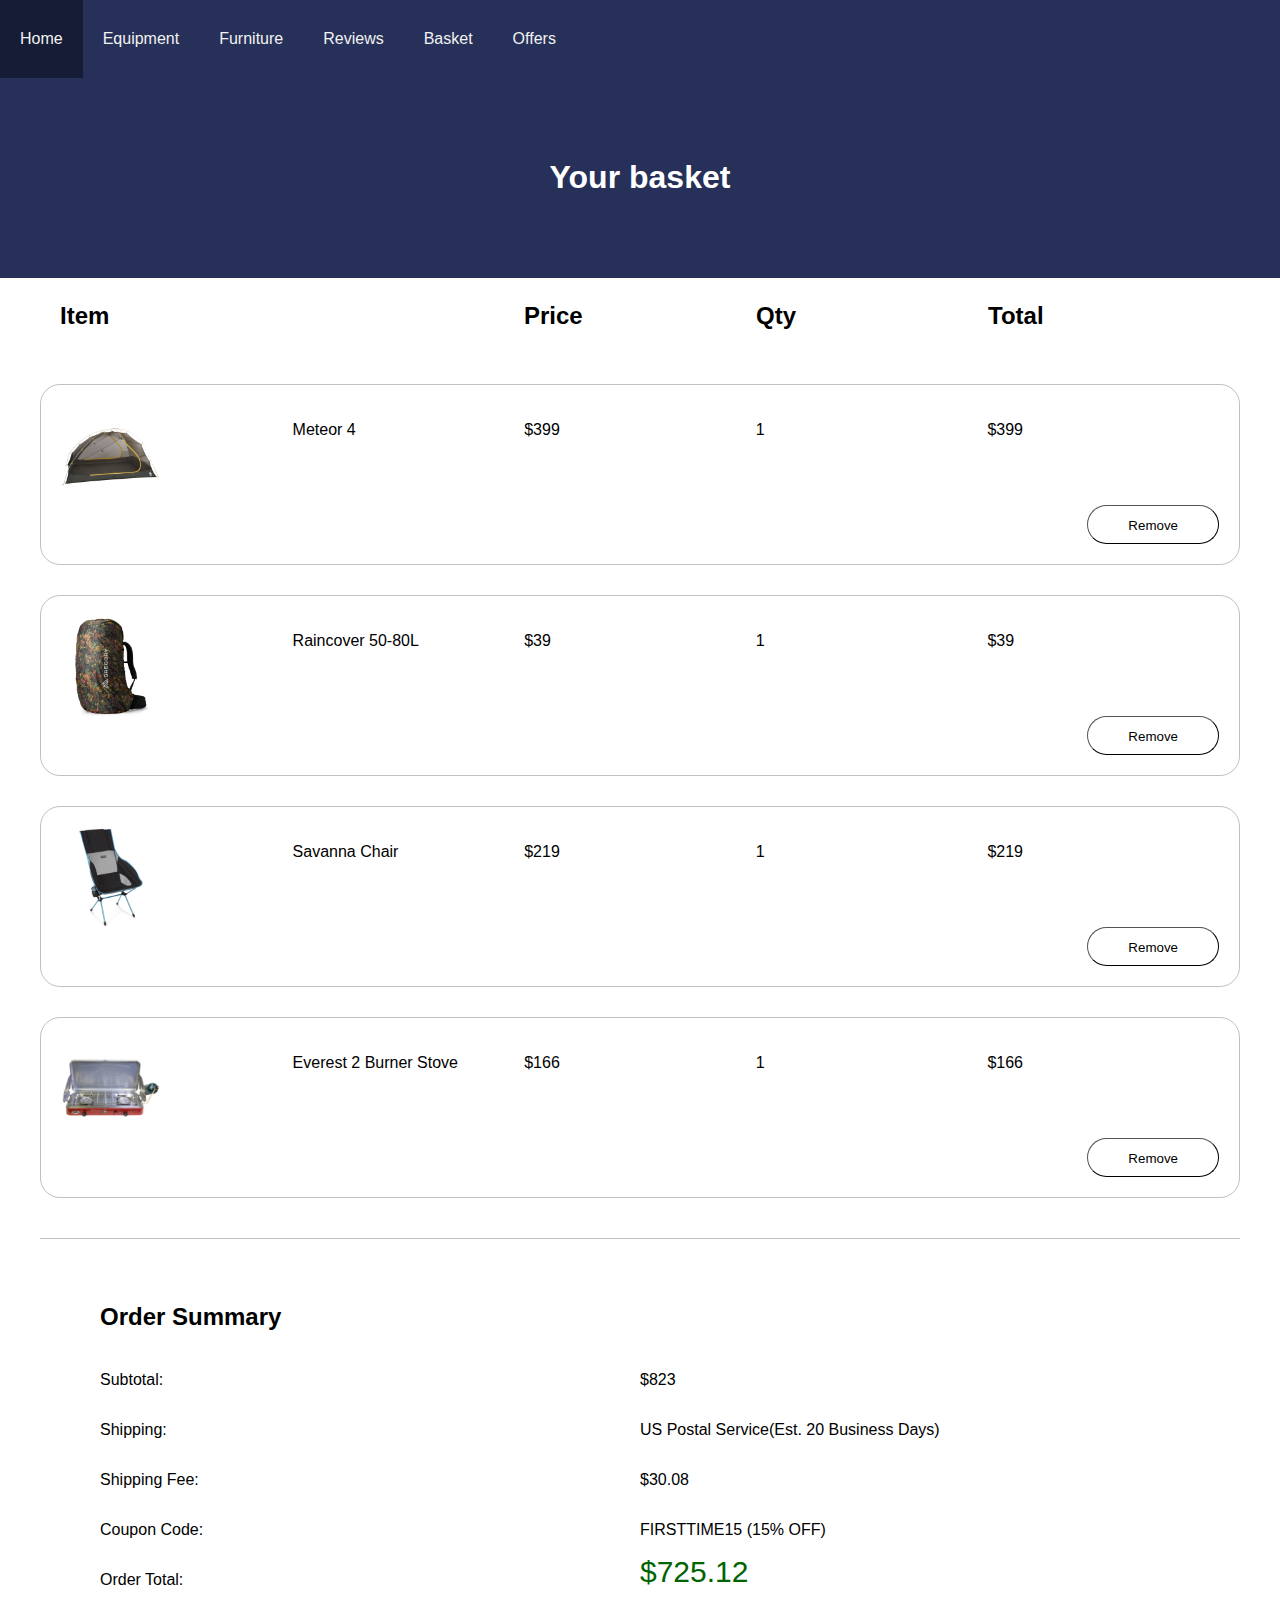
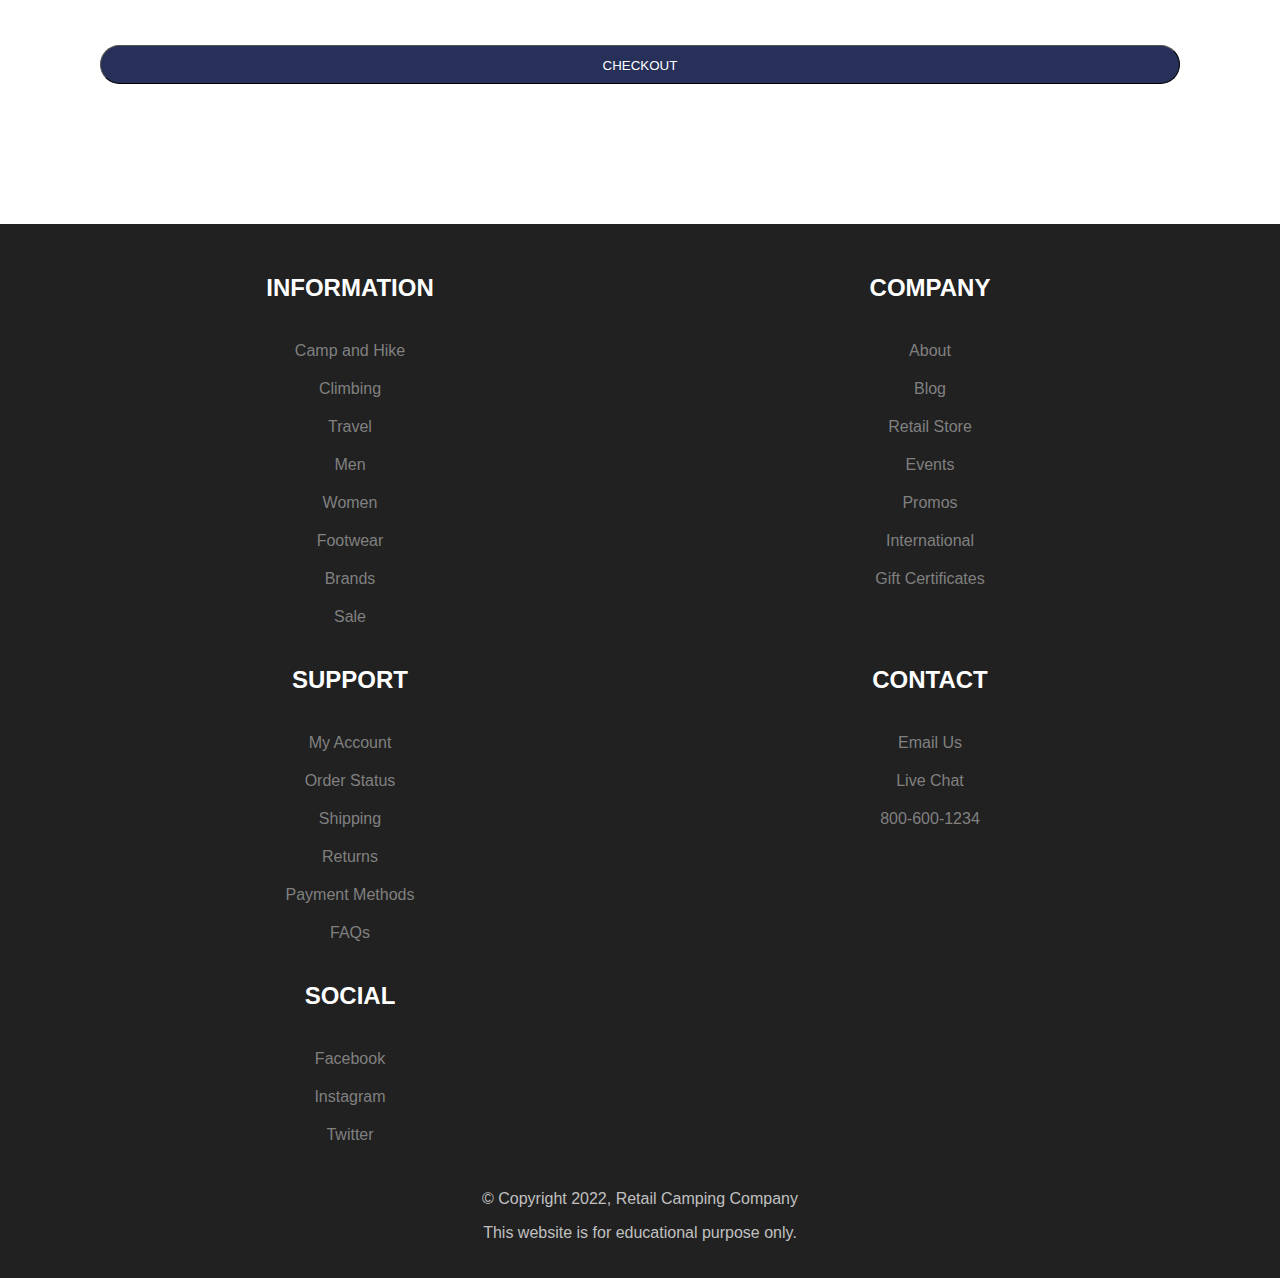
<file: basket.html>
<!DOCTYPE html>
<html lang="en">

<head>
    <meta charset="UTF-8">
    <meta http-equiv="X-UA-Compatible" content="IE=edge">
    <meta name="viewport" content="width=device-width, initial-scale=1.0">
    <title>Basket</title>
    <link rel="stylesheet" href="styles/style.css">
</head>

<body>
    <header>
        <nav id="hamnav">
            <label for="hamburger">&#9776;</label>
            <input type="checkbox" id="hamburger">
            <div id="hamitems">
                <a href="index.html">Home</a>
                <a href="equipments.html">Equipment</a>
                <a href="furniture.html">Furniture</a>
                <a href="reviews.html">Reviews</a>
                <a href="basket.html">Basket</a>
                <a href="offers.html">Offers</a>
            </div>
        </nav>
        <div class="page-header">
            <h1>Your basket</h1>
        </div>
    </header>
    <main class="grid-container-3">
        <div class="cart-section">
            <div class="cart-item-list">
                <div class="header">
                    <div class="grid-container-5 cart-item-header">
                        <p>Item</p>
                        <p></p>
                        <p>Price</p>
                        <p>Qty</p>
                        <p>Total</p>
                    </div>
                </div>
                <div class="item">
                    <div class="grid-container-5">
                        <img alt="cart item image" src="images/eq-5.jpg">
                        <p>Meteor 4</p>
                        <p>$399</p>
                        <p>1</p>
                        <p>$399</p>
                    </div>
                    <button class="rounded-border-button-2">Remove</button>
                </div>
                <div class="item">
                    <div class="grid-container-5">
                        <img alt="cart item image" src="images/eq-8.jpg">
                        <p>Raincover 50-80L</p>
                        <p>$39</p>
                        <p>1</p>
                        <p>$39</p>
                    </div>
                    <button class="rounded-border-button-2">Remove</button>
                </div>
                <div class="item">
                    <div class="grid-container-5">
                        <img alt="cart item image" src="images/furnitures/chair-3.jpg">
                        <p>Savanna Chair</p>
                        <p>$219</p>
                        <p>1</p>
                        <p>$219</p>
                    </div>
                    <button class="rounded-border-button-2">Remove</button>
                </div>
                <div class="item">
                    <div class="grid-container-5">
                        <img alt="cart item image" src="images/eq-9.jpg">
                        <p>Everest 2 Burner Stove</p>
                        <p>$166</p>
                        <p>1</p>
                        <p>$166</p>
                    </div>
                    <button class="rounded-border-button-2">Remove</button>
                </div>
            </div>
            <div class="order-summary">
                <div class="summary">
                    <p class="title">Order Summary</p>
                    <div class="grid-container-2">
                        <p>Subtotal: </p><p>$823</p>
                        <p>Shipping: </p><p>US Postal Service(Est. 20 Business Days)</p>
                        <p>Shipping Fee: </p><p>$30.08</p>
                        <p>Coupon Code: </p><p>FIRSTTIME15 (15% OFF)</p>
                        <p>Order Total: </p><span class="price">$725.12</span>
                    </div>
                    <button class="rounded-border-button-primary">CHECKOUT</button>
                </div>
            </div>
        </div>
    </main>
    <footer class="grid-container-3">
        <div class="container">
            <div>
                <h6 class="footer-category">Information</h6>
                <div>
                    <a href="" class="footer-category-item hover-underline-animation">Camp and Hike</a><br>
                    <a href="" class="footer-category-item hover-underline-animation">Climbing</a><br>
                    <a href="" class="footer-category-item hover-underline-animation">Travel</a><br>
                    <a href="" class="footer-category-item hover-underline-animation">Men</a><br>
                    <a href="" class="footer-category-item hover-underline-animation">Women</a><br>
                    <a href="" class="footer-category-item hover-underline-animation">Footwear</a><br>
                    <a href="" class="footer-category-item hover-underline-animation">Brands</a><br>
                    <a href="" class="footer-category-item hover-underline-animation">Sale</a><br>
                </div>
            </div>
            <div>
                <h6 class="footer-category">Company</h6>
                <div>
                    <a href="" class="footer-category-item hover-underline-animation">About</a><br>
                    <a href="" class="footer-category-item hover-underline-animation">Blog</a><br>
                    <a href="" class="footer-category-item hover-underline-animation">Retail Store</a><br>
                    <a href="" class="footer-category-item hover-underline-animation">Events</a><br>
                    <a href="" class="footer-category-item hover-underline-animation">Promos</a><br>
                    <a href="" class="footer-category-item hover-underline-animation">International</a><br>
                    <a href="" class="footer-category-item hover-underline-animation">Gift Certificates</a><br>
                </div>
            </div>
            <div>
                <h6 class="footer-category">Support</h6>
                <div>
                    <a href="" class="footer-category-item hover-underline-animation">My Account</a><br>
                    <a href="" class="footer-category-item hover-underline-animation">Order Status</a><br>
                    <a href="" class="footer-category-item hover-underline-animation">Shipping</a><br>
                    <a href="" class="footer-category-item hover-underline-animation">Returns</a><br>
                    <a href="" class="footer-category-item hover-underline-animation">Payment Methods</a><br>
                    <a href="" class="footer-category-item hover-underline-animation">FAQs</a><br>
                </div>
            </div>
            <div>
                <h6 class="footer-category">Contact</h6>
                <div>
                    <a href="mailto:contact@rcc.com" target="_blank" class="footer-category-item hover-underline-animation">Email Us</a><br>
                    <a href="" class="footer-category-item hover-underline-animation">Live Chat</a><br>
                    <a href="tel:+8006001234" class="footer-category-item hover-underline-animation">800-600-1234</a><br>
                </div>
            </div>
            <div>
                <h6 class="footer-category">Social</h6>
                <div>
                    <a href="https://www.facebook.com/" target="_blank" class="footer-category-item hover-underline-animation">Facebook</a><br>
                    <a href="https://www.instagram.com/" target="_blank" class="footer-category-item hover-underline-animation">Instagram</a><br>
                    <a href="https://twitter.com/" target="_blank" class="footer-category-item hover-underline-animation">Twitter</a><br>
                </div>
            </div>
        </div>
        <div class="notice">
            <p>&copy; Copyright 2022, Retail Camping Company</p>
            <p>This website is for educational purpose only.</p>
        </div>
    </footer>
</body>

</html>
</file>
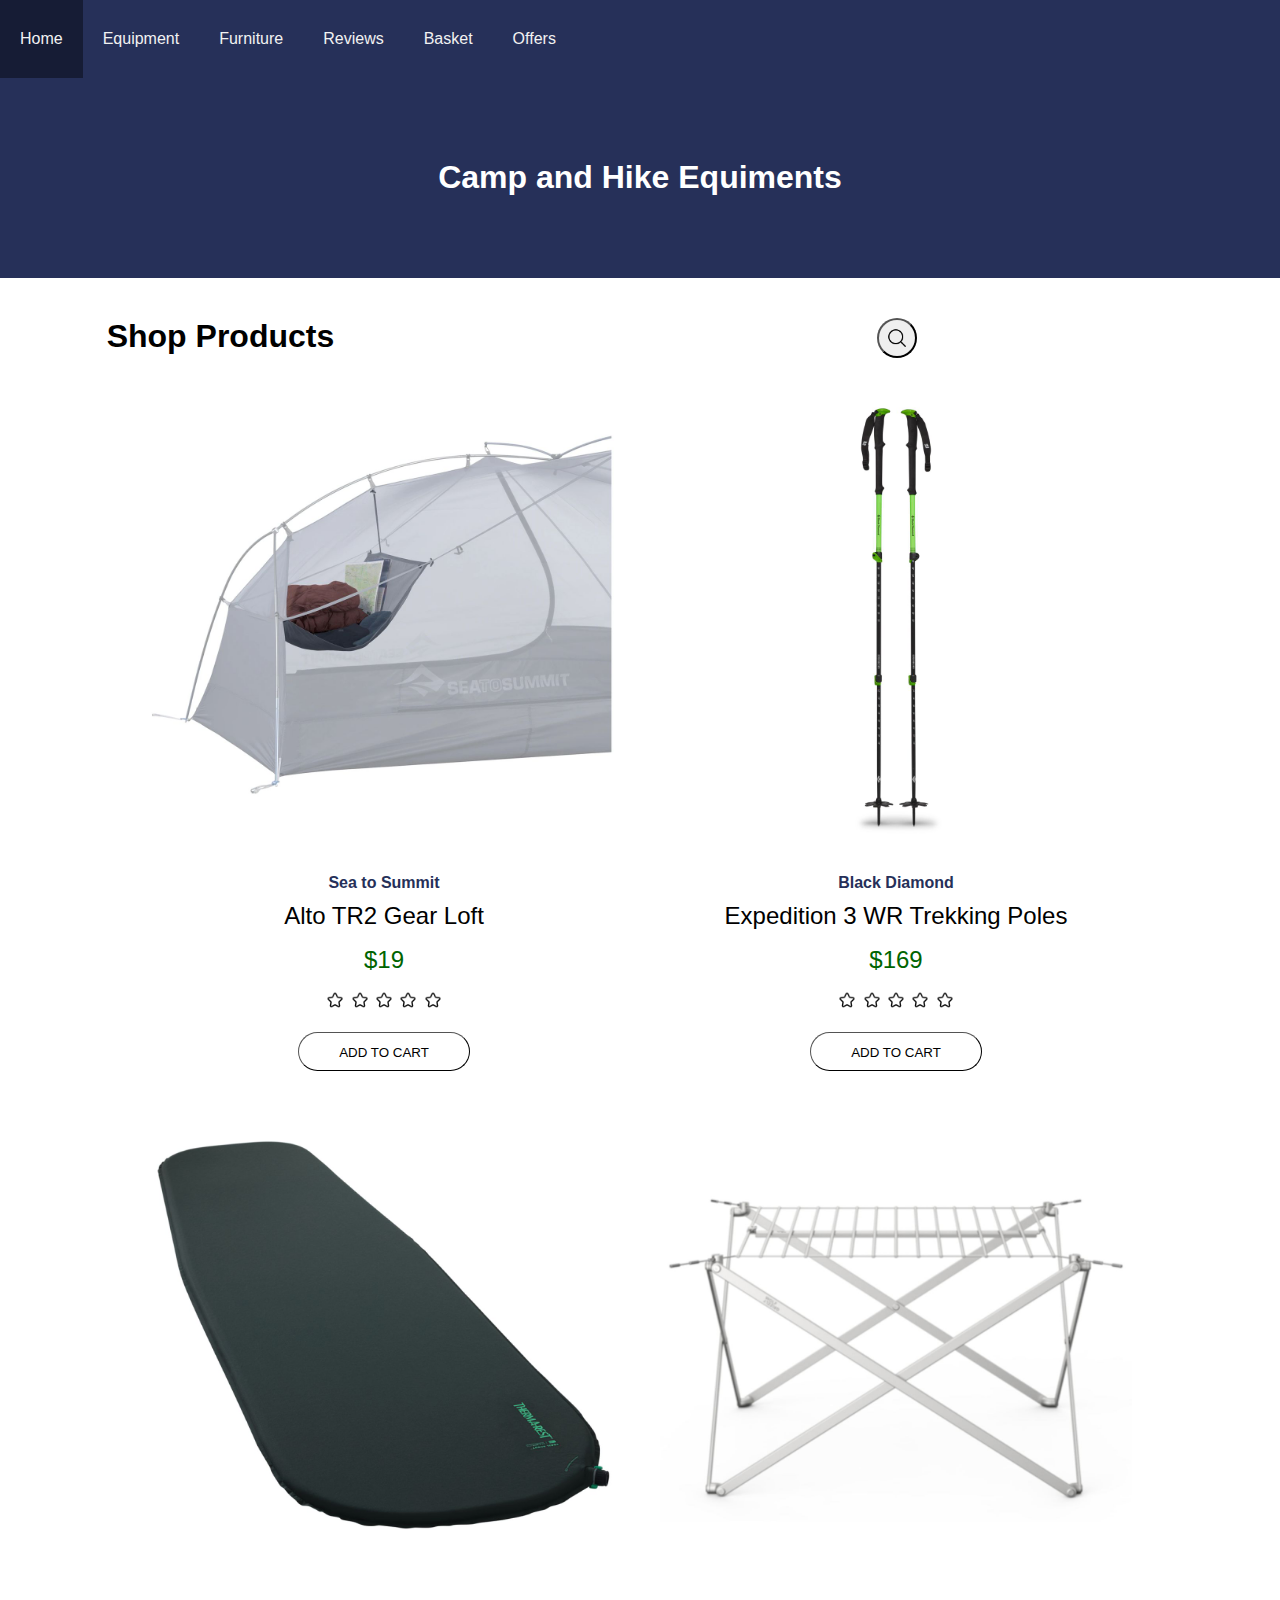
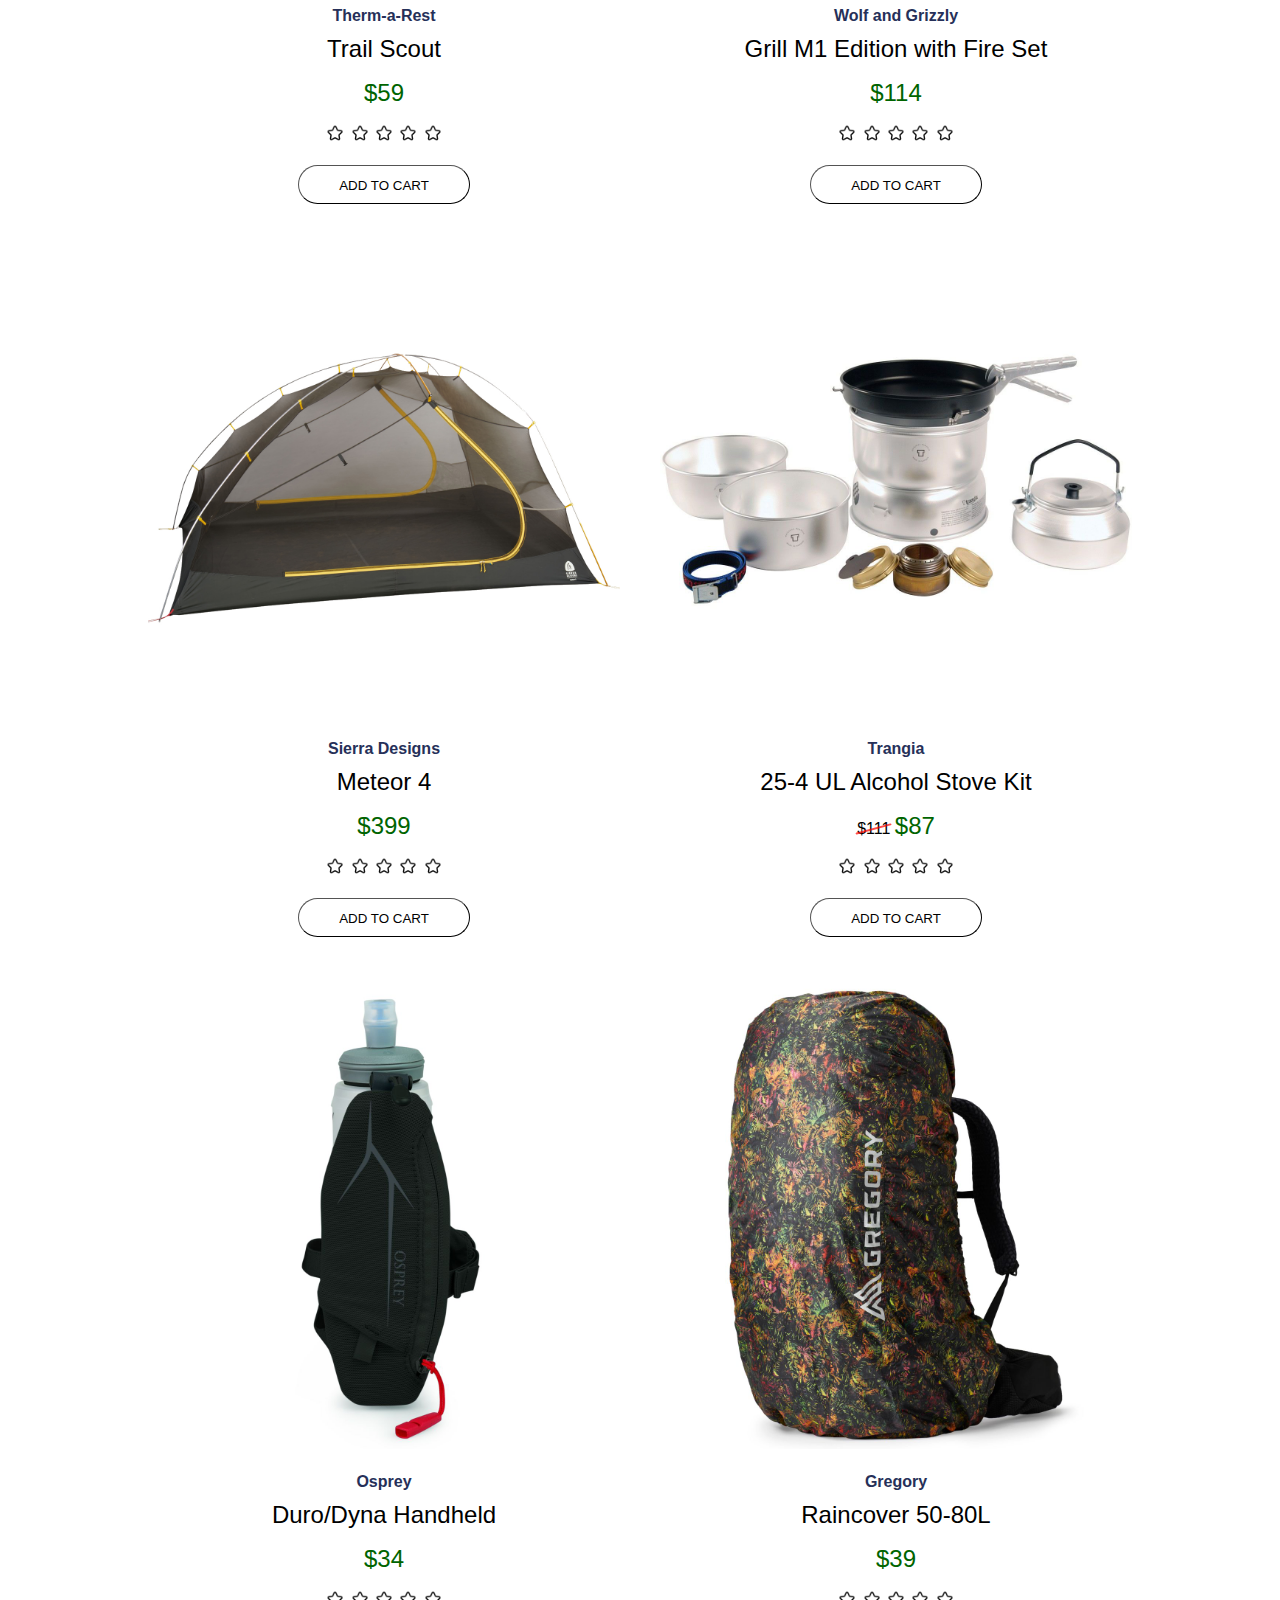
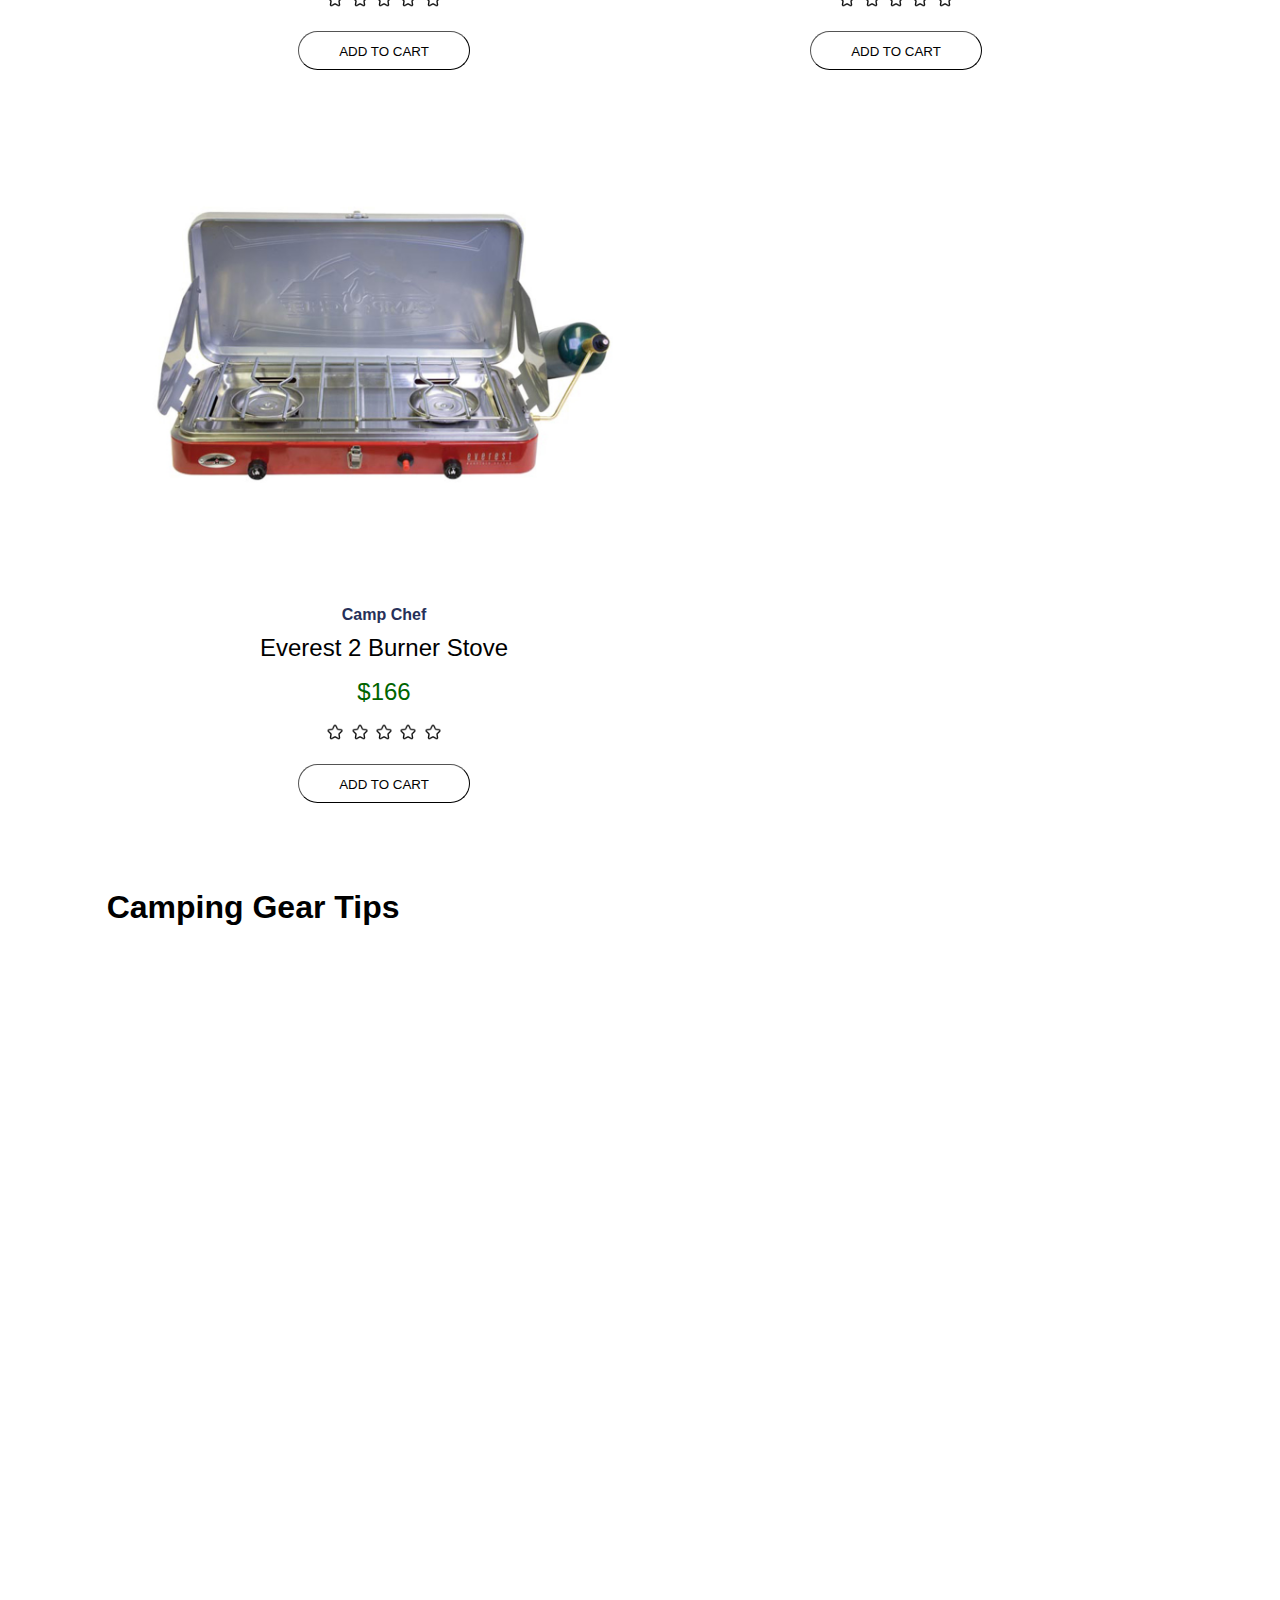
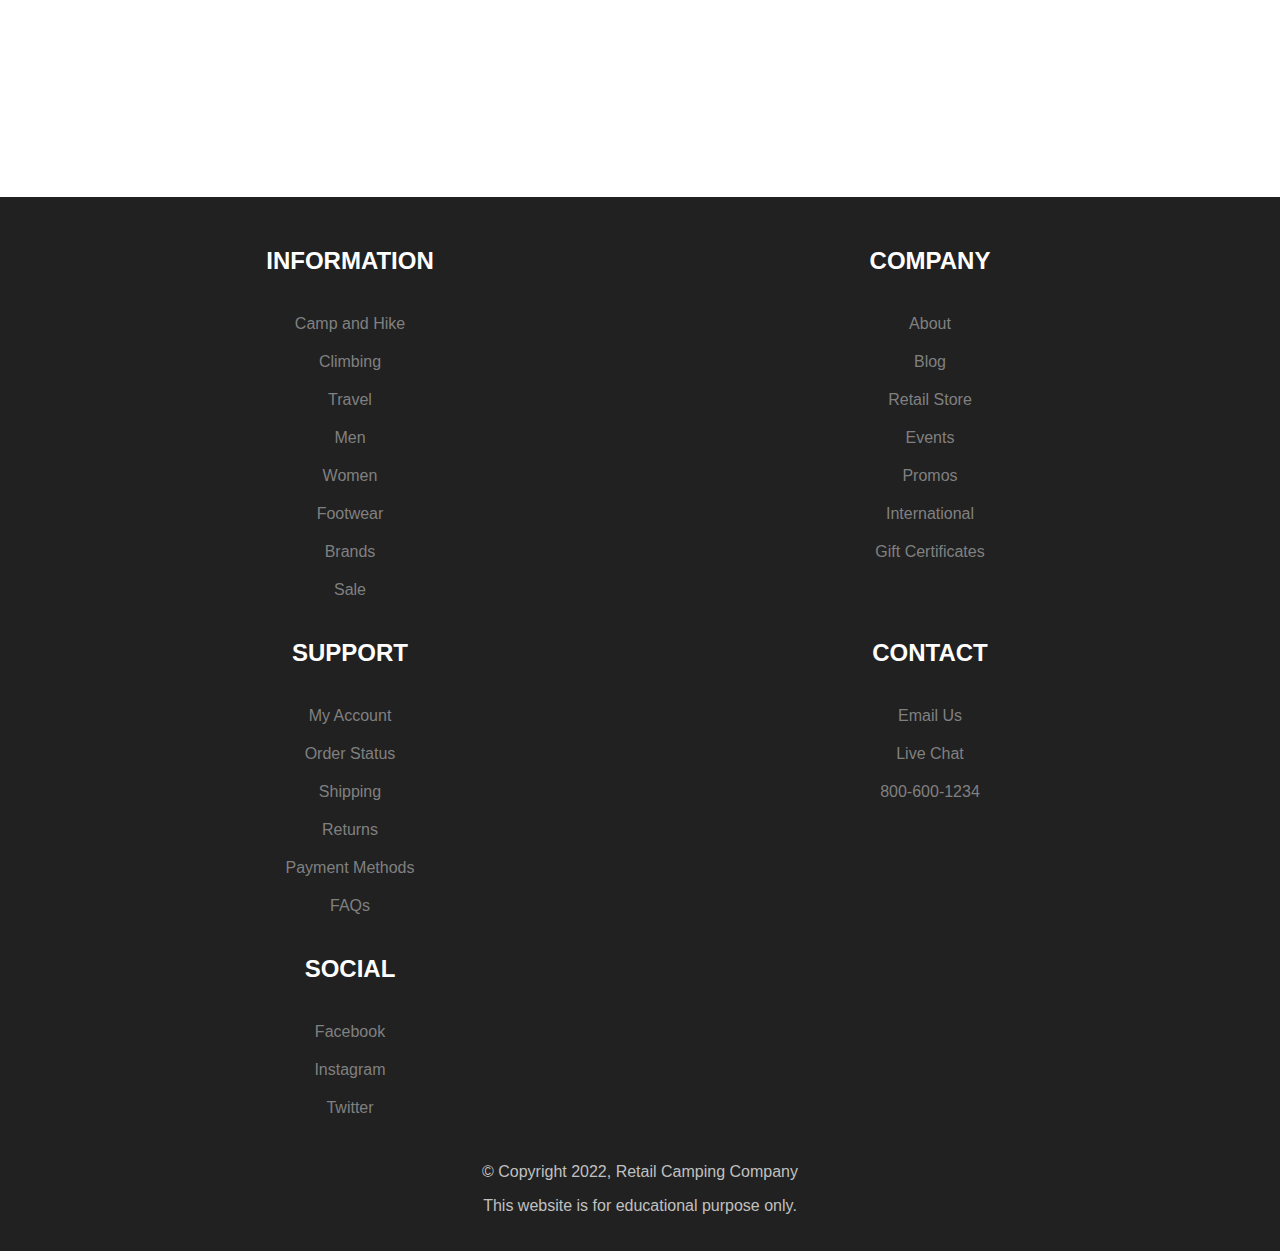
<file: equipments.html>
<!DOCTYPE html>
<html lang="en">

<head>
    <meta charset="UTF-8">
    <meta http-equiv="X-UA-Compatible" content="IE=edge">
    <meta name="viewport" content="width=device-width, initial-scale=1.0">
    <title>Equiments</title>
    <link rel="stylesheet" href="styles/style.css">
</head>

<body>
    <header>
        <nav id="hamnav">
            <label for="hamburger">&#9776;</label>
            <input type="checkbox" id="hamburger">
            <div id="hamitems">
                <a href="index.html">Home</a>
                <a href="equipments.html">Equipment</a>
                <a href="furniture.html">Furniture</a>
                <a href="reviews.html">Reviews</a>
                <a href="basket.html">Basket</a>
                <a href="offers.html">Offers</a>
            </div>
        </nav>
        <div class="page-header">
            <h1>Camp and Hike Equiments</h1>
        </div>
    </header>
    <main>
        <section class="equipment-category-section">
            <h2 class="title grid-2-3">Categories</h2>
            <div class="equipment-section-container">
                <div class="equipment-category-list">
                    <div class="item">
                        <img alt="category image" src="images/categories/category-1.webp">
                        <p>Backpacks</p>
                    </div>
                    <div class="item">
                        <img alt="category image" src="images/category-2.jpg">
                        <p>Tents</p>
                    </div>
                    <div class="item">
                        <img alt="category image" src="images/category-3.jpg">
                        <p>Sleeping Bags</p>
                    </div>
                    <div class="item">
                        <img alt="category image" src="images/category-4.jpg">
                        <p>Hydration</p>
                    </div>
                    <div class="item">
                        <img alt="category image" src="images/category-5.jpg">
                        <p>Kitchen</p>
                    </div>
                    <div class="item">
                        <img alt="category image" src="images/category-6.jpg">
                        <p>Trekking Poles</p>
                    </div>
                    <div class="item">
                        <img alt="category image" src="images/category-7.jpg">
                        <p>Electronic & Optics</p>
                    </div>
                </div>
            </div>
        </section>
        <section class="equipment-section">
            <div class="equipment-title-container">
                <div class="header">
                    <p>Shop Products</p>
                    <div class="search searchBox">
                        <input class="searchInput" type="text" name="search" placeholder="Search">
                        <button class="searchButton">
                            <img alt="search icon" src="icons/ic_search.png">
                        </button>
                    </div>
                </div>
            </div>
            <div class="equipment-container">
                <div class="equipment-filters">
                    <div class="filter-section categories separator">
                        <h3>Categories</h3>
                        <a class="hover-underline-animation">Backpacks</a><br>
                        <a class="hover-underline-animation">Tents</a><br>
                        <a class="hover-underline-animation">Sleeping Pads</a><br>
                        <a class="hover-underline-animation">Sleeping Bags</a><br>
                        <a class="hover-underline-animation">Hydration</a><br>
                        <a class="hover-underline-animation">Kitchen</a><br>
                        <a class="hover-underline-animation">Dog Gear</a><br>
                        <a class="hover-underline-animation">Trekking Poles</a><br>
                        <a class="hover-underline-animation">Lighting</a><br>
                        <a class="hover-underline-animation">Electronic & Optics</a><br>
                        <a class="hover-underline-animation">Accessories</a><br>
                    </div>
                    <div class="filter-section brands separator">
                        <h3>Brands</h3>
                        <a class="hover-underline-animation">Arc'teryx</a><br>
                        <a class="hover-underline-animation">Big Agnes</a><br>
                        <a class="hover-underline-animation">Black Diamond</a><br>
                        <a class="hover-underline-animation">DMM</a><br>
                        <a class="hover-underline-animation">Edelrid</a><br>
                        <a class="hover-underline-animation">Kitchen</a><br>
                        <a class="hover-underline-animation">Exped</a><br>
                        <a class="hover-underline-animation">Five Ten</a><br>
                        <a class="hover-underline-animation">Garmont</a><br>
                        <a class="hover-underline-animation">Granite Gear</a><br>
                        <a class="hover-underline-animation">Hilleberg</a><br>
                    </div>
                    <div class="filter-section promotions separator">
                        <h3>Promotions</h3>
                        <a class="hover-underline-animation">On Sale (1108)</a><br>
                        <a class="hover-underline-animation">Regular Price (1706)</a><br>
                    </div>
                    <div class="filter-section others separator">
                        <h3>Others</h3>
                        <a class="hover-underline-animation">In Stock (1108)</a><br>
                    </div>
                </div>
                <div class="equipment-list products">
                    <div class="item">
                        <img alt="product image" class="image" src="images/eq-1.jpg">
                        <p class="brand">Sea to Summit</p>
                        <p class="name">Alto TR2 Gear Loft</p>
                        <p><span class="price-small">$19</span></p>
                        <div class="rating">
                            <img alt="rating star" class="star" src="icons/star.png">
                            <img alt="rating star" class="star" src="icons/star.png">
                            <img alt="rating star" class="star" src="icons/star.png">
                            <img alt="rating star" class="star" src="icons/star.png">
                            <img alt="rating star" class="star" src="icons/star.png">
                        </div><br>
                        <button class="rounded-border-button-2">ADD TO CART</button>
                    </div>
                    <div class="item">
                        <img alt="product image" class="image" src="images/eq-2.jpg">
                        <p class="brand">Black Diamond</p>
                        <p class="name">Expedition 3 WR Trekking Poles</p>
                        <p><span class="price-small">$169</span></p>
                        <div class="rating">
                            <img alt="rating star" class="star" src="icons/star.png">
                            <img alt="rating star" class="star" src="icons/star.png">
                            <img alt="rating star" class="star" src="icons/star.png">
                            <img alt="rating star" class="star" src="icons/star.png">
                            <img alt="rating star" class="star" src="icons/star.png">
                        </div><br>
                        <button class="rounded-border-button-2">ADD TO CART</button>
                    </div>
                    <div class="item">
                        <img alt="product image" class="image" src="images/eq-3.jpg">
                        <p class="brand">Therm-a-Rest</p>
                        <p class="name">Trail Scout</p>
                        <p><span class="price-small">$59</span></p>
                        <div class="rating">
                            <img alt="rating star" class="star" src="icons/star.png">
                            <img alt="rating star" class="star" src="icons/star.png">
                            <img alt="rating star" class="star" src="icons/star.png">
                            <img alt="rating star" class="star" src="icons/star.png">
                            <img alt="rating star" class="star" src="icons/star.png">
                        </div><br>
                        <button class="rounded-border-button-2">ADD TO CART</button>
                    </div>
                    <div class="item">
                        <img alt="product image" class="image" src="images/eq-4.jpg">
                        <p class="brand">Wolf and Grizzly</p>
                        <p class="name">Grill M1 Edition with Fire Set</p>
                        <p><span class="price-small">$114</span></p>
                        <div class="rating">
                            <img alt="rating star" class="star" src="icons/star.png">
                            <img alt="rating star" class="star" src="icons/star.png">
                            <img alt="rating star" class="star" src="icons/star.png">
                            <img alt="rating star" class="star" src="icons/star.png">
                            <img alt="rating star" class="star" src="icons/star.png">
                        </div><br>
                        <button class="rounded-border-button-2">ADD TO CART</button>
                    </div>
                    <div class="item">
                        <img alt="product image" class="image" src="images/eq-5.jpg">
                        <p class="brand">Sierra Designs</p>
                        <p class="name">Meteor 4</p>
                        <p><span class="price-small">$399</span></p>
                        <div class="rating">
                            <img alt="rating star" class="star" src="icons/star.png">
                            <img alt="rating star" class="star" src="icons/star.png">
                            <img alt="rating star" class="star" src="icons/star.png">
                            <img alt="rating star" class="star" src="icons/star.png">
                            <img alt="rating star" class="star" src="icons/star.png">
                        </div><br>
                        <button class="rounded-border-button-2">ADD TO CART</button>
                    </div>
                    <div class="item">
                        <img alt="product image" class="image" src="images/eq-6.jpg">
                        <p class="brand">Trangia</p>
                        <p class="name">25-4 UL Alcohol Stove Kit</p>
                        <p><s>$111</s> <span class="price-small">$87</span></p>
                        <div class="rating">
                            <img alt="rating star" class="star" src="icons/star.png">
                            <img alt="rating star" class="star" src="icons/star.png">
                            <img alt="rating star" class="star" src="icons/star.png">
                            <img alt="rating star" class="star" src="icons/star.png">
                            <img alt="rating star" class="star" src="icons/star.png">
                        </div><br>
                        <button class="rounded-border-button-2">ADD TO CART</button>
                    </div>
                    <div class="item">
                        <img alt="product image" class="image" src="images/eq-7.jpg">
                        <p class="brand">Osprey</p>
                        <p class="name">Duro/Dyna Handheld</p>
                        <p><span class="price-small">$34</span></p>
                        <div class="rating">
                            <img alt="rating star" class="star" src="icons/star.png">
                            <img alt="rating star" class="star" src="icons/star.png">
                            <img alt="rating star" class="star" src="icons/star.png">
                            <img alt="rating star" class="star" src="icons/star.png">
                            <img alt="rating star" class="star" src="icons/star.png">
                        </div><br>
                        <button class="rounded-border-button-2">ADD TO CART</button>
                    </div>
                    <div class="item">
                        <img alt="product image" class="image" src="images/eq-8.jpg">
                        <p class="brand">Gregory</p>
                        <p class="name">Raincover 50-80L</p>
                        <p><span class="price-small">$39</span></p>
                        <div class="rating">
                            <img alt="rating star" class="star" src="icons/star.png">
                            <img alt="rating star" class="star" src="icons/star.png">
                            <img alt="rating star" class="star" src="icons/star.png">
                            <img alt="rating star" class="star" src="icons/star.png">
                            <img alt="rating star" class="star" src="icons/star.png">
                        </div><br>
                        <button class="rounded-border-button-2">ADD TO CART</button>
                    </div>
                    <div class="item">
                        <img alt="product image" class="image" src="images/eq-9.jpg">
                        <p class="brand">Camp Chef</p>
                        <p class="name">Everest 2 Burner Stove</p>
                        <p><span class="price-small">$166</span></p>
                        <div class="rating">
                            <img alt="rating star" class="star" src="icons/star.png">
                            <img alt="rating star" class="star" src="icons/star.png">
                            <img alt="rating star" class="star" src="icons/star.png">
                            <img alt="rating star" class="star" src="icons/star.png">
                            <img alt="rating star" class="star" src="icons/star.png">
                        </div><br>
                        <button class="rounded-border-button-2">ADD TO CART</button>
                    </div>
                </div>
            </div>
        </section>
        <section class="camping-tips-section">
            <h2 class="title grid-2-3">Camping Gear Tips</h2>
            <div class="camping-tips-container grid-2-3">
                <iframe class="document" src="documents/Camping_Gear_Top_Tips.pdf#toolbar=0&view=fitH,100"></iframe>
            </div>
        </section>
    </main>
    <footer class="grid-container-3">
        <div class="container">
            <div>
                <h6 class="footer-category">Information</h6>
                <div>
                    <a href="" class="footer-category-item hover-underline-animation">Camp and Hike</a><br>
                    <a href="" class="footer-category-item hover-underline-animation">Climbing</a><br>
                    <a href="" class="footer-category-item hover-underline-animation">Travel</a><br>
                    <a href="" class="footer-category-item hover-underline-animation">Men</a><br>
                    <a href="" class="footer-category-item hover-underline-animation">Women</a><br>
                    <a href="" class="footer-category-item hover-underline-animation">Footwear</a><br>
                    <a href="" class="footer-category-item hover-underline-animation">Brands</a><br>
                    <a href="" class="footer-category-item hover-underline-animation">Sale</a><br>
                </div>
            </div>
            <div>
                <h6 class="footer-category">Company</h6>
                <div>
                    <a href="" class="footer-category-item hover-underline-animation">About</a><br>
                    <a href="" class="footer-category-item hover-underline-animation">Blog</a><br>
                    <a href="" class="footer-category-item hover-underline-animation">Retail Store</a><br>
                    <a href="" class="footer-category-item hover-underline-animation">Events</a><br>
                    <a href="" class="footer-category-item hover-underline-animation">Promos</a><br>
                    <a href="" class="footer-category-item hover-underline-animation">International</a><br>
                    <a href="" class="footer-category-item hover-underline-animation">Gift Certificates</a><br>
                </div>
            </div>
            <div>
                <h6 class="footer-category">Support</h6>
                <div>
                    <a href="" class="footer-category-item hover-underline-animation">My Account</a><br>
                    <a href="" class="footer-category-item hover-underline-animation">Order Status</a><br>
                    <a href="" class="footer-category-item hover-underline-animation">Shipping</a><br>
                    <a href="" class="footer-category-item hover-underline-animation">Returns</a><br>
                    <a href="" class="footer-category-item hover-underline-animation">Payment Methods</a><br>
                    <a href="" class="footer-category-item hover-underline-animation">FAQs</a><br>
                </div>
            </div>
            <div>
                <h6 class="footer-category">Contact</h6>
                <div>
                    <a href="mailto:contact@rcc.com" target="_blank"
                        class="footer-category-item hover-underline-animation">Email Us</a><br>
                    <a href="" class="footer-category-item hover-underline-animation">Live Chat</a><br>
                    <a href="tel:+8006001234"
                        class="footer-category-item hover-underline-animation">800-600-1234</a><br>
                </div>
            </div>
            <div>
                <h6 class="footer-category">Social</h6>
                <div>
                    <a href="https://www.facebook.com/" target="_blank"
                        class="footer-category-item hover-underline-animation">Facebook</a><br>
                    <a href="https://www.instagram.com/" target="_blank"
                        class="footer-category-item hover-underline-animation">Instagram</a><br>
                    <a href="https://twitter.com/" target="_blank"
                        class="footer-category-item hover-underline-animation">Twitter</a><br>
                </div>
            </div>
        </div>
        <div class="notice">
            <p>&copy; Copyright 2022, Retail Camping Company</p>
            <p>This website is for educational purpose only.</p>
        </div>
    </footer>
</body>

</html>
</file>
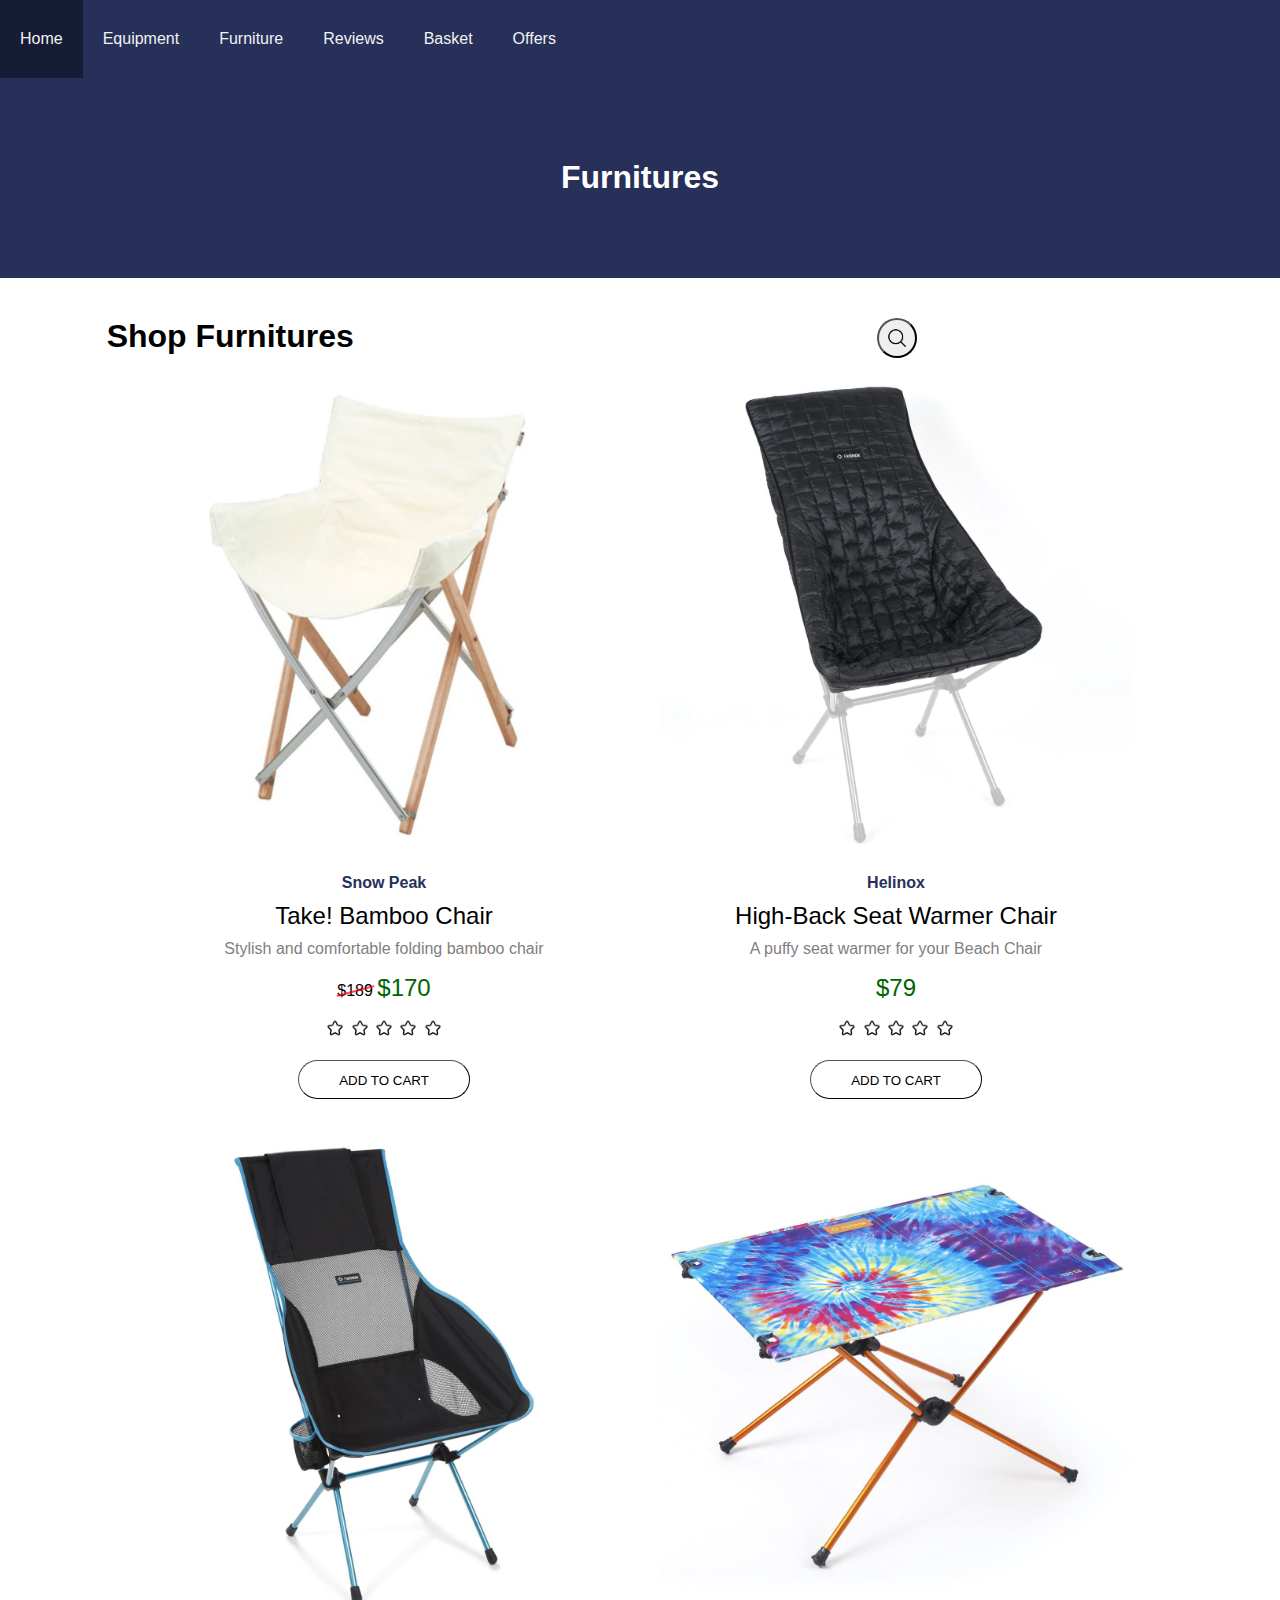
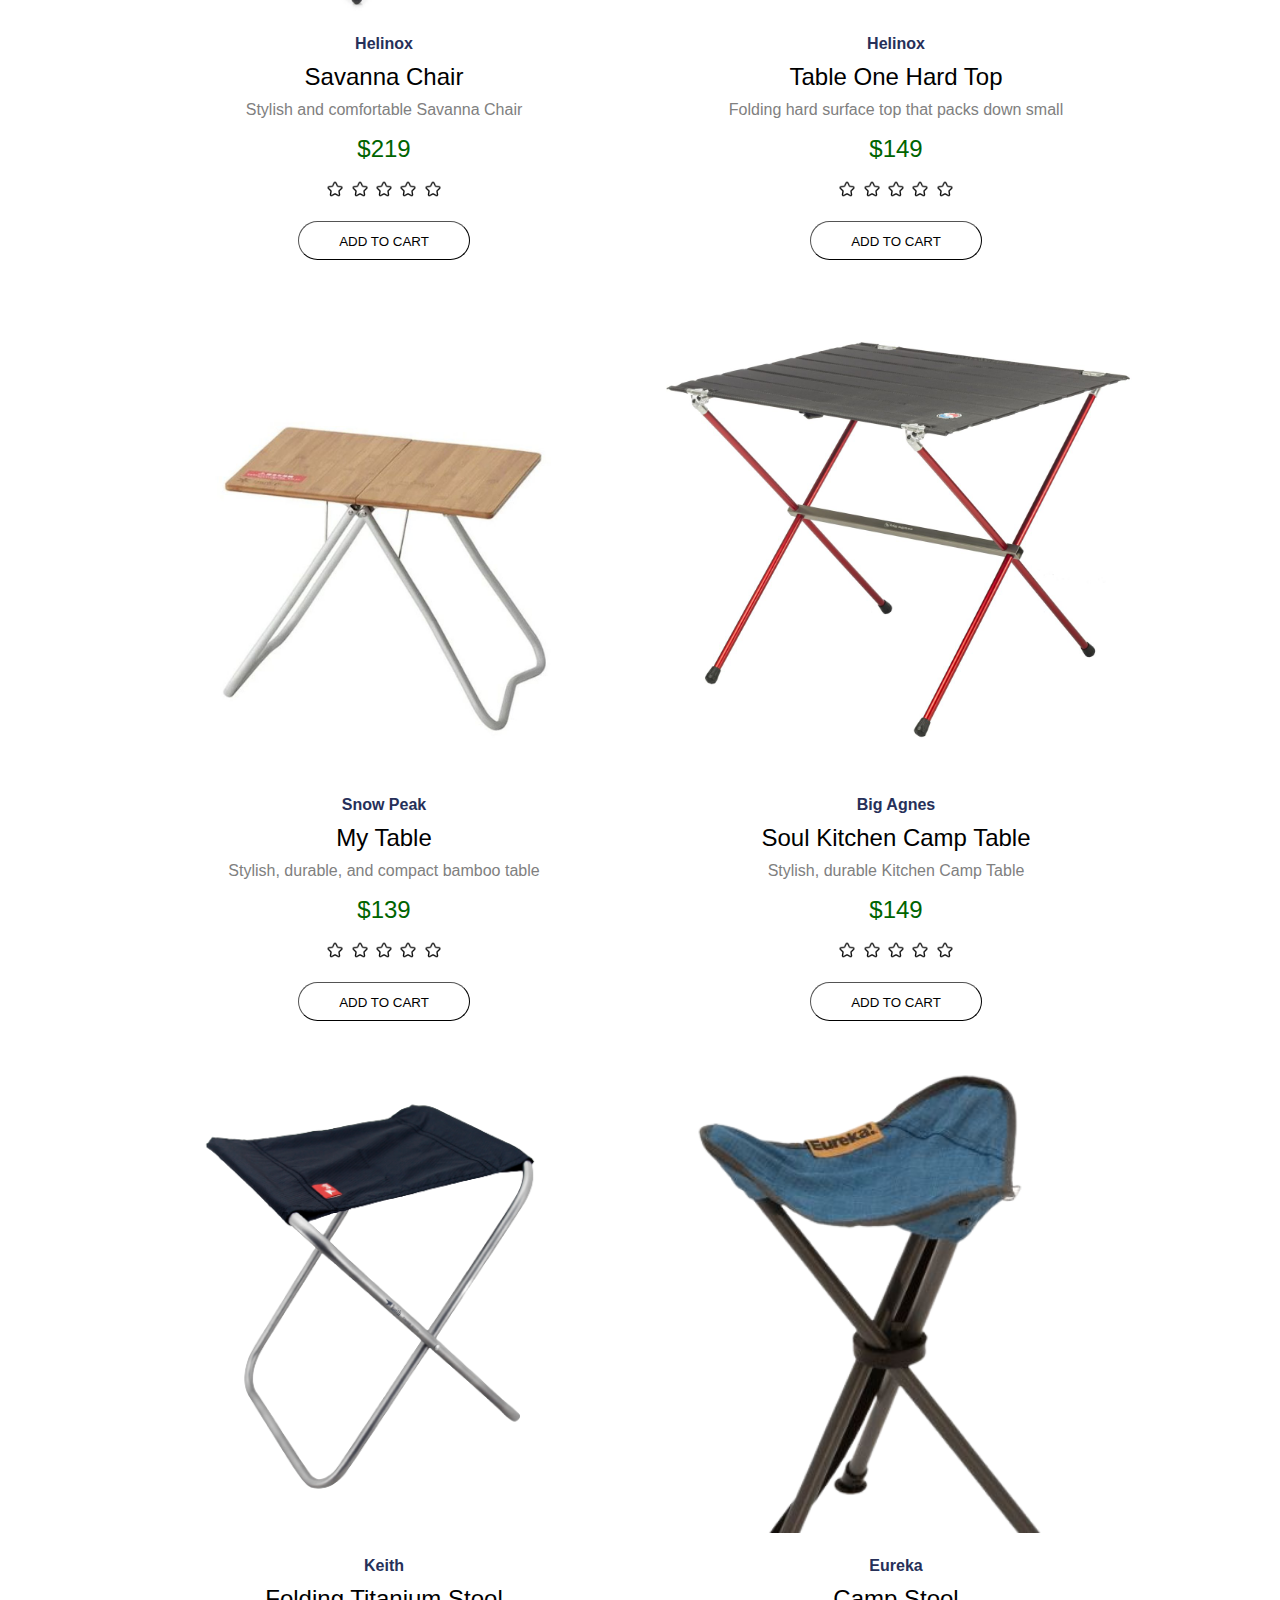
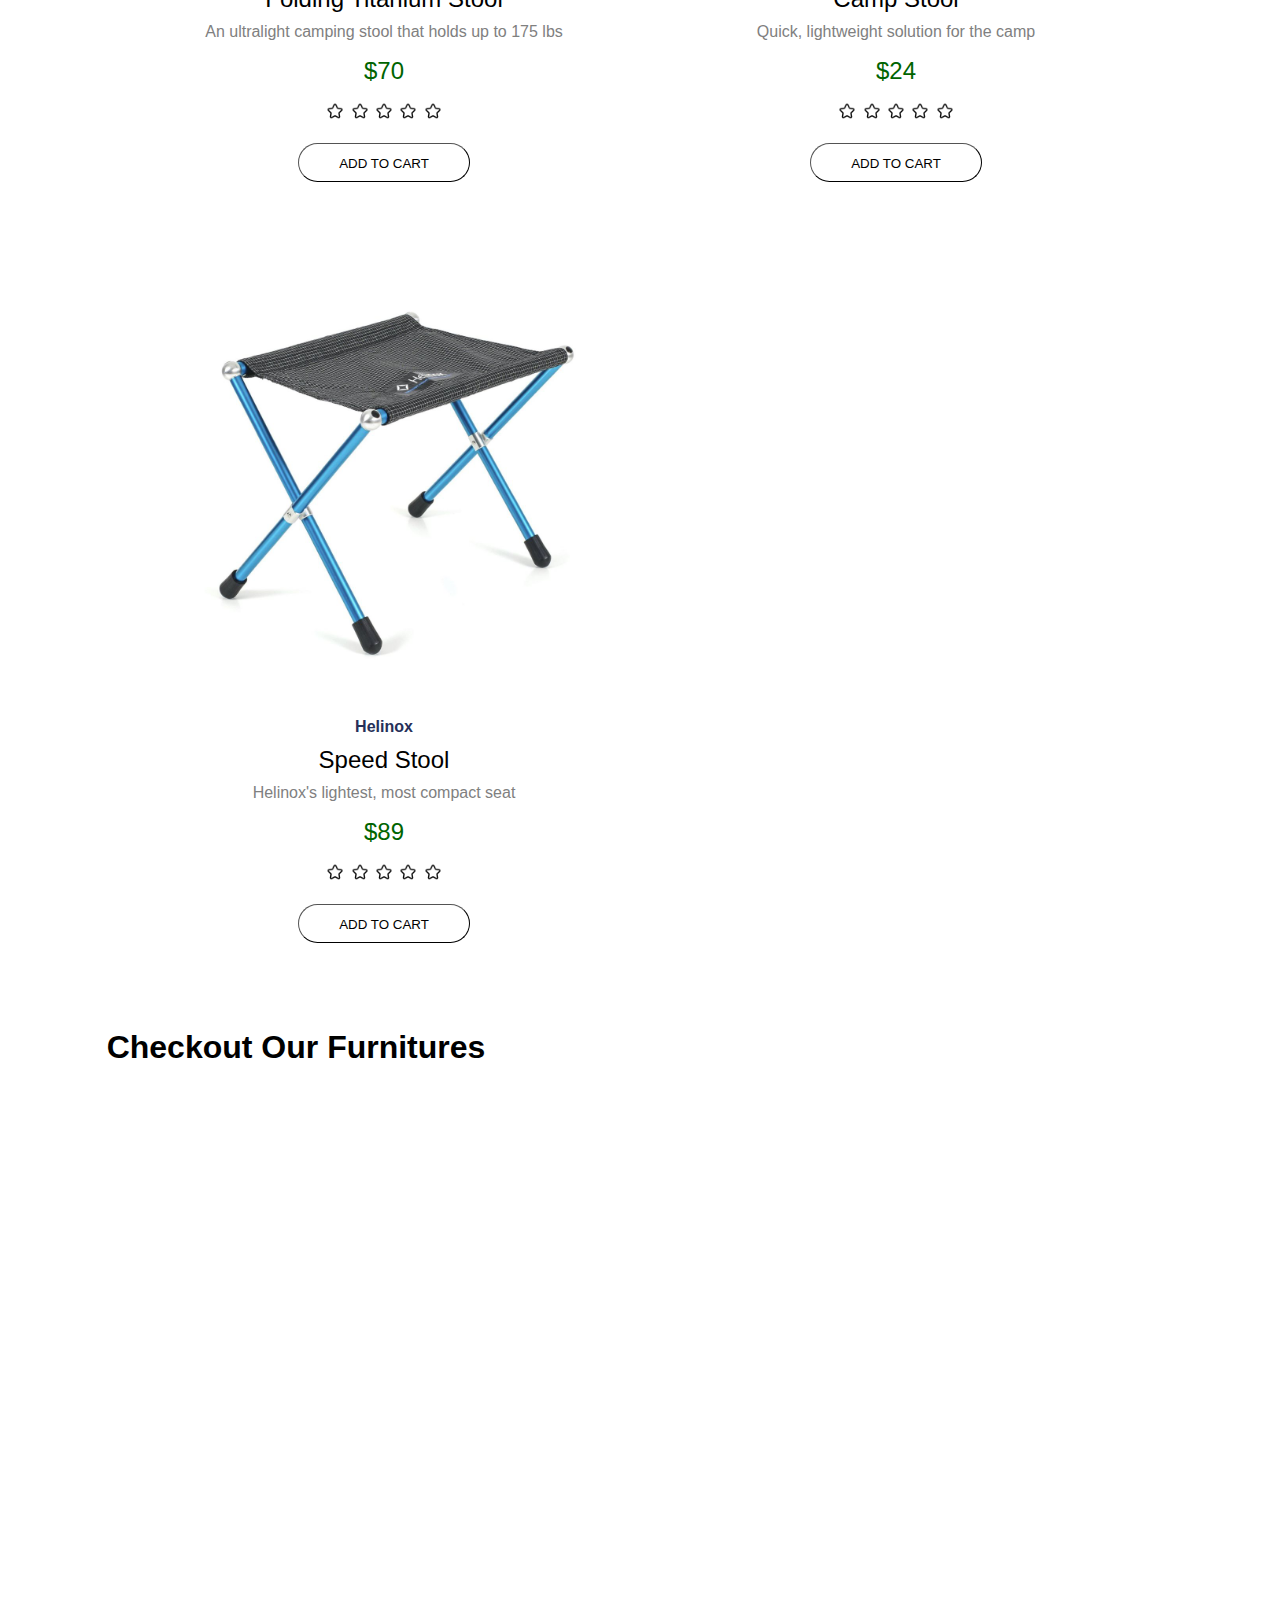
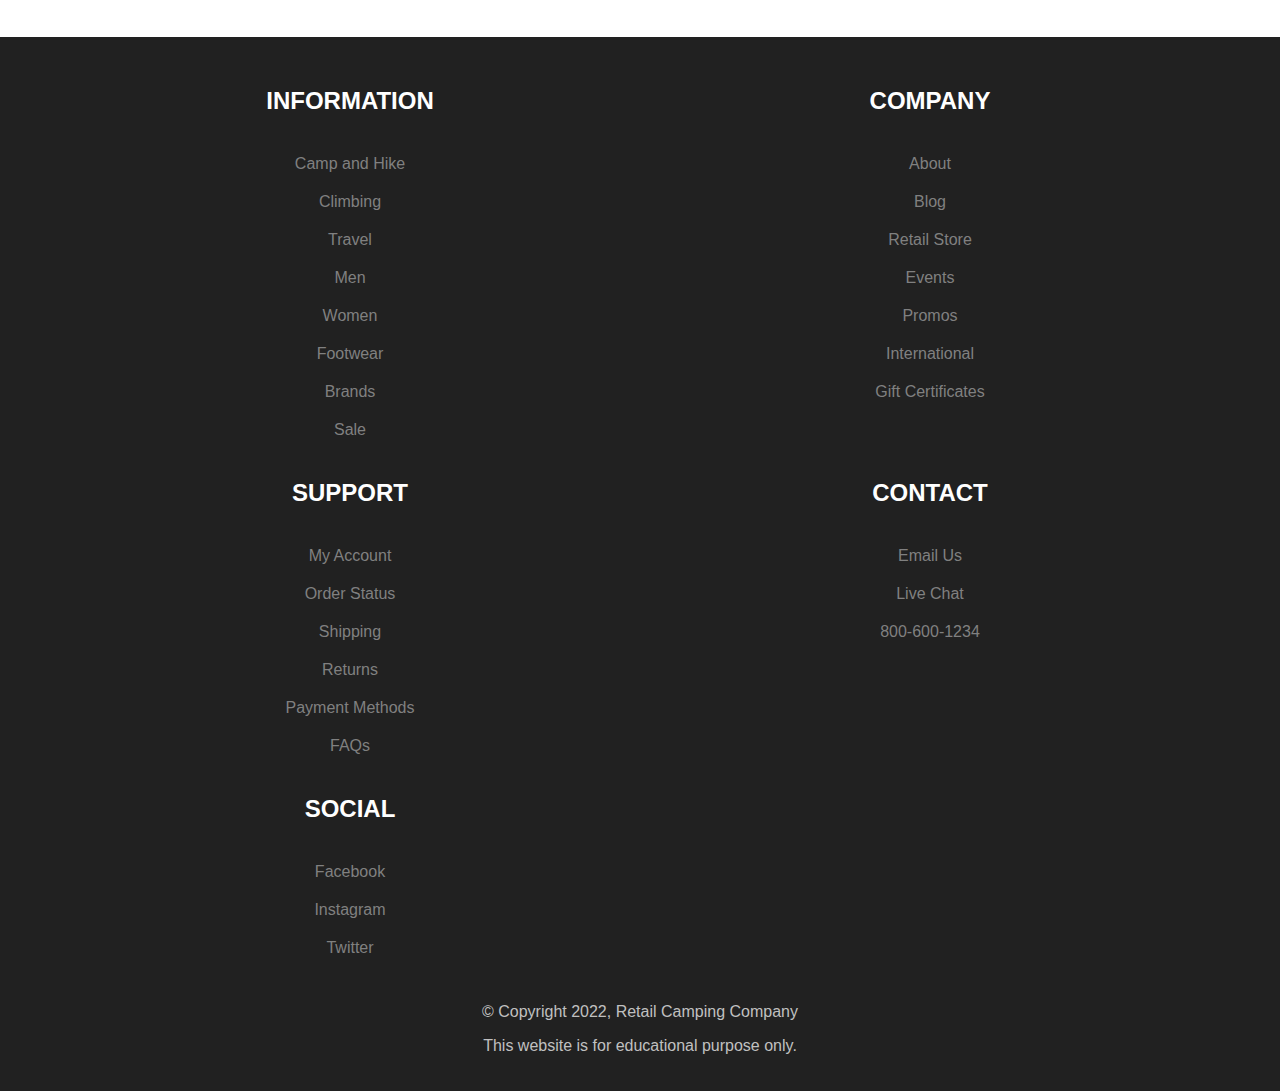
<file: furniture.html>
<!DOCTYPE html>
<html lang="en">

<head>
    <meta charset="UTF-8">
    <meta http-equiv="X-UA-Compatible" content="IE=edge">
    <meta name="viewport" content="width=device-width, initial-scale=1.0">
    <title>Furnitures</title>
    <link rel="stylesheet" href="styles/style.css">
</head>

<body>
    <header>
        <nav id="hamnav">
            <label for="hamburger">&#9776;</label>
            <input type="checkbox" id="hamburger">
            <div id="hamitems">
                <a href="index.html">Home</a>
                <a href="equipments.html">Equipment</a>
                <a href="furniture.html">Furniture</a>
                <a href="reviews.html">Reviews</a>
                <a href="basket.html">Basket</a>
                <a href="offers.html">Offers</a>
            </div>
        </nav>
        <div class="page-header">
            <h1>Furnitures</h1>
        </div>
    </header>
    <main>
        <section class="equipment-section">
            <div class="equipment-title-container">
                <div class="header">
                    <p>Shop Furnitures</p>
                    <div class="search searchBox">
                        <input class="searchInput" type="text" name="search" placeholder="Search">
                        <button class="searchButton">
                            <img alt="search icon" src="icons/ic_search.png">
                        </button>
                    </div>
                </div>
            </div>
            <div class="equipment-container">
                <div class="equipment-filters">
                    <div class="filter-section categories separator">
                        <h3>Categories</h3>
                        <a class="hover-underline-animation">Chairs</a><br>
                        <a class="hover-underline-animation">Cots & Hammocks</a><br>
                        <a class="hover-underline-animation">Stools</a><br>
                        <a class="hover-underline-animation">Tables</a><br>
                    </div>
                    <div class="filter-section brands separator">
                        <h3>Featured Brands</h3>
                        <a class="hover-underline-animation">Intex</a><br>
                        <a class="hover-underline-animation">Coleman</a><br>
                        <a class="hover-underline-animation">iClimb</a><br>
                        <a class="hover-underline-animation">Camp Solutions</a><br>
                        <a class="hover-underline-animation">KingCamp</a><br>
                        <a class="hover-underline-animation">Generic</a><br>
                        <a class="hover-underline-animation">FAA'N</a><br>
                    </div>
                    <div class="filter-section prices separator">
                        <h3>Price</h3>
                        <a class="hover-underline-animation">Up to $25</a><br>
                        <a class="hover-underline-animation">$25 to $50</a><br>
                        <a class="hover-underline-animation">$50 to $100</a><br>
                        <a class="hover-underline-animation">$100 to $200</a><br>
                        <a class="hover-underline-animation">$200 & above</a><br>
                    </div>
                    <div class="filter-section deals separator">
                        <h3>Deals & Discounts</h3>
                        <a class="hover-underline-animation">All Discounts</a><br>
                        <a class="hover-underline-animation">Today's Deals</a><br>
                    </div>
                    <div class="filter-section others separator">
                        <h3>Availability</h3>
                        <a class="hover-underline-animation">In Stock (1108)</a><br>
                    </div>
                </div>
                <div class="equipment-list products">
                    <div class="item">
                        <img alt="product image" class="image" src="images/furnitures/chair-1.jpg">
                        <p class="brand">Snow Peak</p>
                        <p class="name">Take! Bamboo Chair</p>
                        <p class="description">Stylish and comfortable folding bamboo chair</p>
                        <p><s>$189</s> <span class="price-small">$170</span></p>
                        <div class="rating">
                            <img alt="rating star" class="star" src="icons/star.png">
                            <img alt="rating star" class="star" src="icons/star.png">
                            <img alt="rating star" class="star" src="icons/star.png">
                            <img alt="rating star" class="star" src="icons/star.png">
                            <img alt="rating star" class="star" src="icons/star.png">
                        </div><br>
                        <button class="rounded-border-button-2">ADD TO CART</button>
                    </div>
                    <div class="item">
                        <img alt="product image" class="image" src="images/furnitures/chair-2.jpg">
                        <p class="brand">Helinox</p>
                        <p class="name">High-Back Seat Warmer Chair</p>
                        <p class="description">A puffy seat warmer for your Beach Chair</p>
                        <p><span class="price-small">$79</span></p>
                        <div class="rating">
                            <img alt="rating star" class="star" src="icons/star.png">
                            <img alt="rating star" class="star" src="icons/star.png">
                            <img alt="rating star" class="star" src="icons/star.png">
                            <img alt="rating star" class="star" src="icons/star.png">
                            <img alt="rating star" class="star" src="icons/star.png">
                        </div><br>
                        <button class="rounded-border-button-2">ADD TO CART</button>
                    </div>
                    <div class="item">
                        <img alt="product image" class="image" src="images/furnitures/chair-3.jpg">
                        <p class="brand">Helinox</p>
                        <p class="name">Savanna Chair</p>
                        <p class="description">Stylish and comfortable Savanna Chair</p>
                        <p><span class="price-small">$219</span></p>
                        <div class="rating">
                            <img alt="rating star" class="star" src="icons/star.png">
                            <img alt="rating star" class="star" src="icons/star.png">
                            <img alt="rating star" class="star" src="icons/star.png">
                            <img alt="rating star" class="star" src="icons/star.png">
                            <img alt="rating star" class="star" src="icons/star.png">
                        </div><br>
                        <button class="rounded-border-button-2">ADD TO CART</button>
                    </div>
                    <div class="item">
                        <img alt="product image" class="image" src="images/furnitures/table-1.jpg">
                        <p class="brand">Helinox</p>
                        <p class="name">Table One Hard Top</p>
                        <p class="description">Folding hard surface top that packs down small</p>
                        <p><span class="price-small">$149</span></p>
                        <div class="rating">
                            <img alt="rating star" class="star" src="icons/star.png">
                            <img alt="rating star" class="star" src="icons/star.png">
                            <img alt="rating star" class="star" src="icons/star.png">
                            <img alt="rating star" class="star" src="icons/star.png">
                            <img alt="rating star" class="star" src="icons/star.png">
                        </div><br>
                        <button class="rounded-border-button-2">ADD TO CART</button>
                    </div>
                    <div class="item">
                        <img alt="product image" class="image" src="images/furnitures/table-2.jpg">
                        <p class="brand">Snow Peak</p>
                        <p class="name">My Table</p>
                        <p class="description">Stylish, durable, and compact bamboo table</p>
                        <p><span class="price-small">$139</span></p>
                        <div class="rating">
                            <img alt="rating star" class="star" src="icons/star.png">
                            <img alt="rating star" class="star" src="icons/star.png">
                            <img alt="rating star" class="star" src="icons/star.png">
                            <img alt="rating star" class="star" src="icons/star.png">
                            <img alt="rating star" class="star" src="icons/star.png">
                        </div><br>
                        <button class="rounded-border-button-2">ADD TO CART</button>
                    </div>
                    <div class="item">
                        <img alt="product image" class="image" src="images/furnitures/table-3.jpg">
                        <p class="brand">Big Agnes</p>
                        <p class="name">Soul Kitchen Camp Table</p>
                        <p class="description">Stylish, durable Kitchen Camp Table</p>
                        <p><span class="price-small">$149</span></p>
                        <div class="rating">
                            <img alt="rating star" class="star" src="icons/star.png">
                            <img alt="rating star" class="star" src="icons/star.png">
                            <img alt="rating star" class="star" src="icons/star.png">
                            <img alt="rating star" class="star" src="icons/star.png">
                            <img alt="rating star" class="star" src="icons/star.png">
                        </div><br>
                        <button class="rounded-border-button-2">ADD TO CART</button>
                    </div>
                    <div class="item">
                        <img alt="product image" class="image" src="images/furnitures/stool-1.png">
                        <p class="brand">Keith</p>
                        <p class="name">Folding Titanium Stool</p>
                        <p class="description">An ultralight camping stool that holds up to 175 lbs</p>
                        <p><span class="price-small">$70</span></p>
                        <div class="rating">
                            <img alt="rating star" class="star" src="icons/star.png">
                            <img alt="rating star" class="star" src="icons/star.png">
                            <img alt="rating star" class="star" src="icons/star.png">
                            <img alt="rating star" class="star" src="icons/star.png">
                            <img alt="rating star" class="star" src="icons/star.png">
                        </div><br>
                        <button class="rounded-border-button-2">ADD TO CART</button>
                    </div>
                    <div class="item">
                        <img alt="product image" class="image" src="images/furnitures/stool-2.png">
                        <p class="brand">Eureka</p>
                        <p class="name">Camp Stool</p>
                        <p class="description">Quick, lightweight solution for the camp</p>
                        <p><span class="price-small">$24</span></p>
                        <div class="rating">
                            <img alt="rating star" class="star" src="icons/star.png">
                            <img alt="rating star" class="star" src="icons/star.png">
                            <img alt="rating star" class="star" src="icons/star.png">
                            <img alt="rating star" class="star" src="icons/star.png">
                            <img alt="rating star" class="star" src="icons/star.png">
                        </div><br>
                        <button class="rounded-border-button-2">ADD TO CART</button>
                    </div>
                    <div class="item">
                        <img alt="product image" class="image" src="images/furnitures/stool-3.jpg">
                        <p class="brand">Helinox</p>
                        <p class="name">Speed Stool</p>
                        <p class="description">Helinox's lightest, most compact seat</p>
                        <p><span class="price-small">$89</span></p>
                        <div class="rating">
                            <img alt="rating star" class="star" src="icons/star.png">
                            <img alt="rating star" class="star" src="icons/star.png">
                            <img alt="rating star" class="star" src="icons/star.png">
                            <img alt="rating star" class="star" src="icons/star.png">
                            <img alt="rating star" class="star" src="icons/star.png">
                        </div><br>
                        <button class="rounded-border-button-2">ADD TO CART</button>
                    </div>
                </div>
            </div>
        </section>
        <section class="furniture-promo-section">
            <h2 class="title grid-2-3">Checkout Our Furnitures</h2>
            <div class="furniture-promo-container">
                <iframe class="video" src="https://www.youtube-nocookie.com/embed/3G4veen8yS4"
                    title="YouTube video player"
                    allow="accelerometer; autoplay; clipboard-write; encrypted-media; gyroscope; picture-in-picture"
                    allowfullscreen></iframe>
            </div>
        </section>
    </main>
    <footer class="grid-container-3">
        <div class="container">
            <div>
                <h6 class="footer-category">Information</h6>
                <div>
                    <a href="" class="footer-category-item hover-underline-animation">Camp and Hike</a><br>
                    <a href="" class="footer-category-item hover-underline-animation">Climbing</a><br>
                    <a href="" class="footer-category-item hover-underline-animation">Travel</a><br>
                    <a href="" class="footer-category-item hover-underline-animation">Men</a><br>
                    <a href="" class="footer-category-item hover-underline-animation">Women</a><br>
                    <a href="" class="footer-category-item hover-underline-animation">Footwear</a><br>
                    <a href="" class="footer-category-item hover-underline-animation">Brands</a><br>
                    <a href="" class="footer-category-item hover-underline-animation">Sale</a><br>
                </div>
            </div>
            <div>
                <h6 class="footer-category">Company</h6>
                <div>
                    <a href="" class="footer-category-item hover-underline-animation">About</a><br>
                    <a href="" class="footer-category-item hover-underline-animation">Blog</a><br>
                    <a href="" class="footer-category-item hover-underline-animation">Retail Store</a><br>
                    <a href="" class="footer-category-item hover-underline-animation">Events</a><br>
                    <a href="" class="footer-category-item hover-underline-animation">Promos</a><br>
                    <a href="" class="footer-category-item hover-underline-animation">International</a><br>
                    <a href="" class="footer-category-item hover-underline-animation">Gift Certificates</a><br>
                </div>
            </div>
            <div>
                <h6 class="footer-category">Support</h6>
                <div>
                    <a href="" class="footer-category-item hover-underline-animation">My Account</a><br>
                    <a href="" class="footer-category-item hover-underline-animation">Order Status</a><br>
                    <a href="" class="footer-category-item hover-underline-animation">Shipping</a><br>
                    <a href="" class="footer-category-item hover-underline-animation">Returns</a><br>
                    <a href="" class="footer-category-item hover-underline-animation">Payment Methods</a><br>
                    <a href="" class="footer-category-item hover-underline-animation">FAQs</a><br>
                </div>
            </div>
            <div>
                <h6 class="footer-category">Contact</h6>
                <div>
                    <a href="mailto:contact@rcc.com" target="_blank"
                        class="footer-category-item hover-underline-animation">Email Us</a><br>
                    <a href="" class="footer-category-item hover-underline-animation">Live Chat</a><br>
                    <a href="tel:+8006001234"
                        class="footer-category-item hover-underline-animation">800-600-1234</a><br>
                </div>
            </div>
            <div>
                <h6 class="footer-category">Social</h6>
                <div>
                    <a href="https://www.facebook.com/" target="_blank"
                        class="footer-category-item hover-underline-animation">Facebook</a><br>
                    <a href="https://www.instagram.com/" target="_blank"
                        class="footer-category-item hover-underline-animation">Instagram</a><br>
                    <a href="https://twitter.com/" target="_blank"
                        class="footer-category-item hover-underline-animation">Twitter</a><br>
                </div>
            </div>
        </div>
        <div class="notice">
            <p>&copy; Copyright 2022, Retail Camping Company</p>
            <p>This website is for educational purpose only.</p>
        </div>
    </footer>
</body>

</html>
</file>
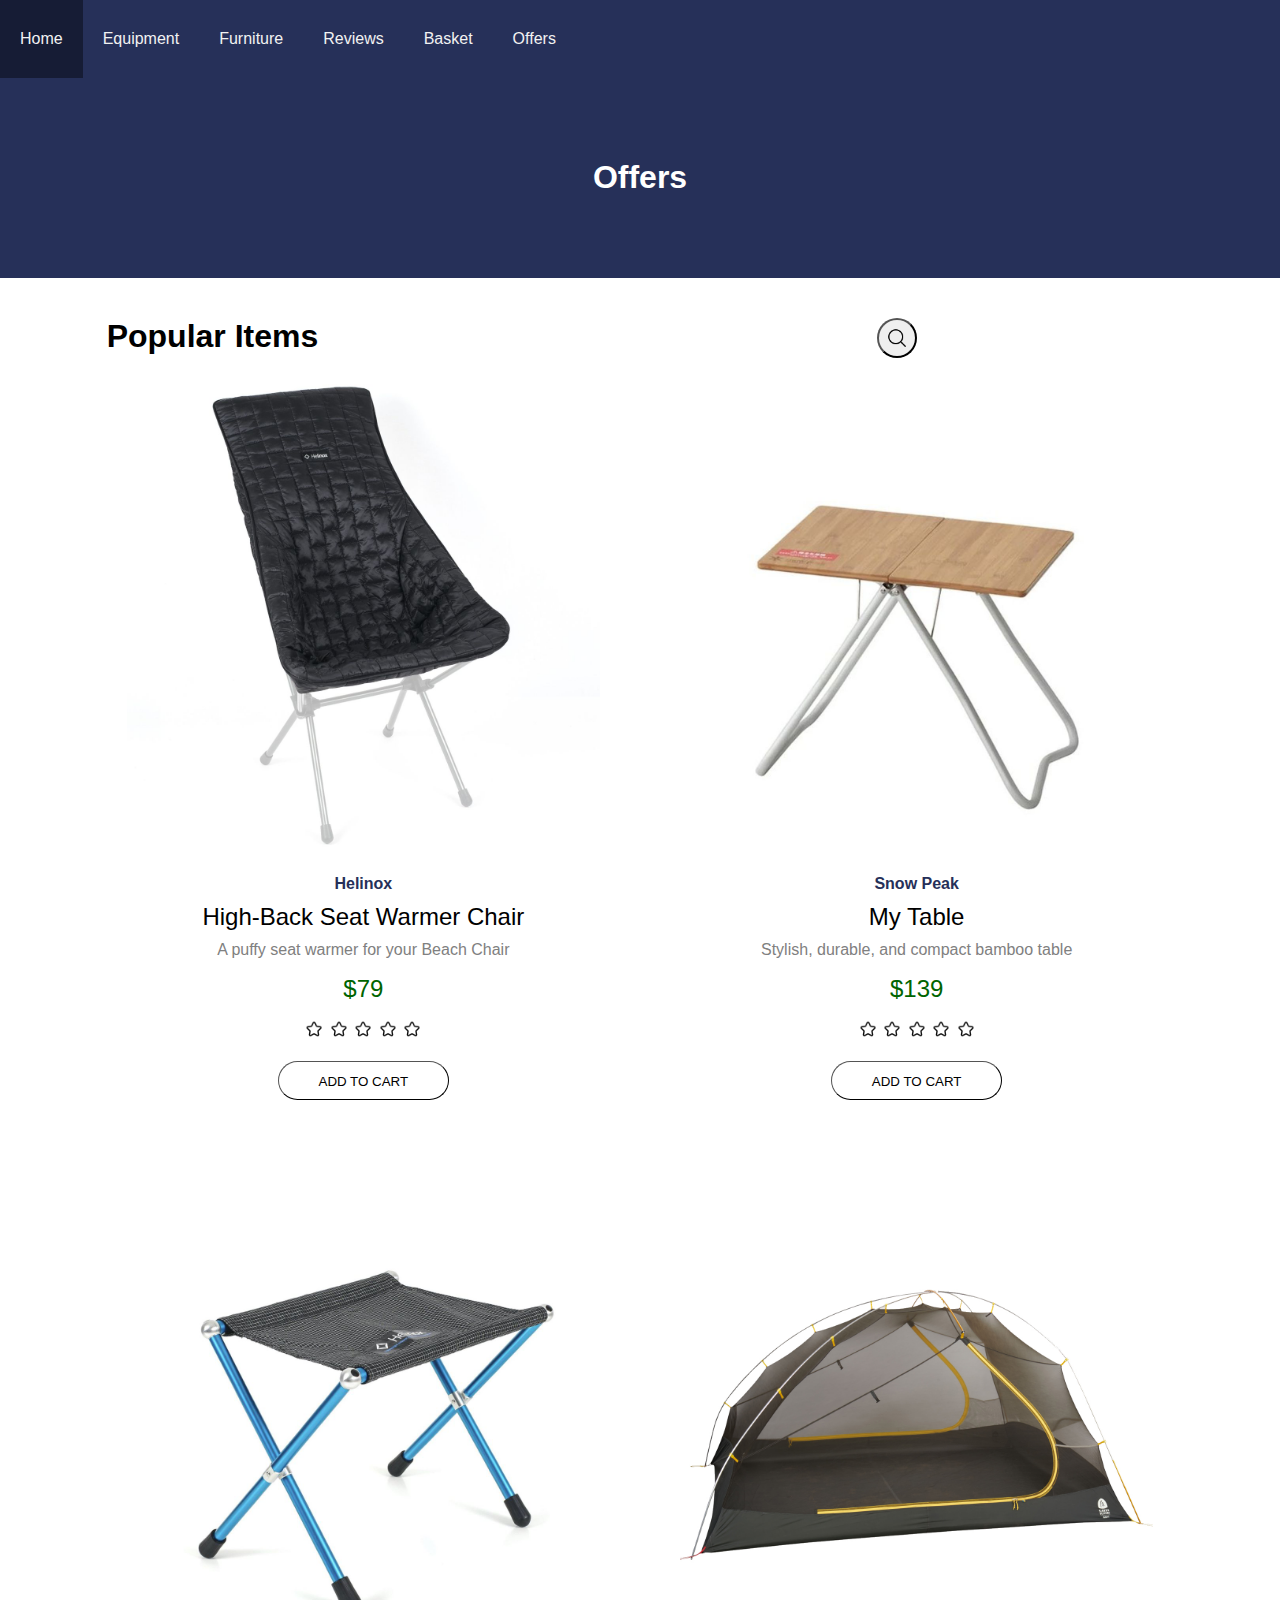
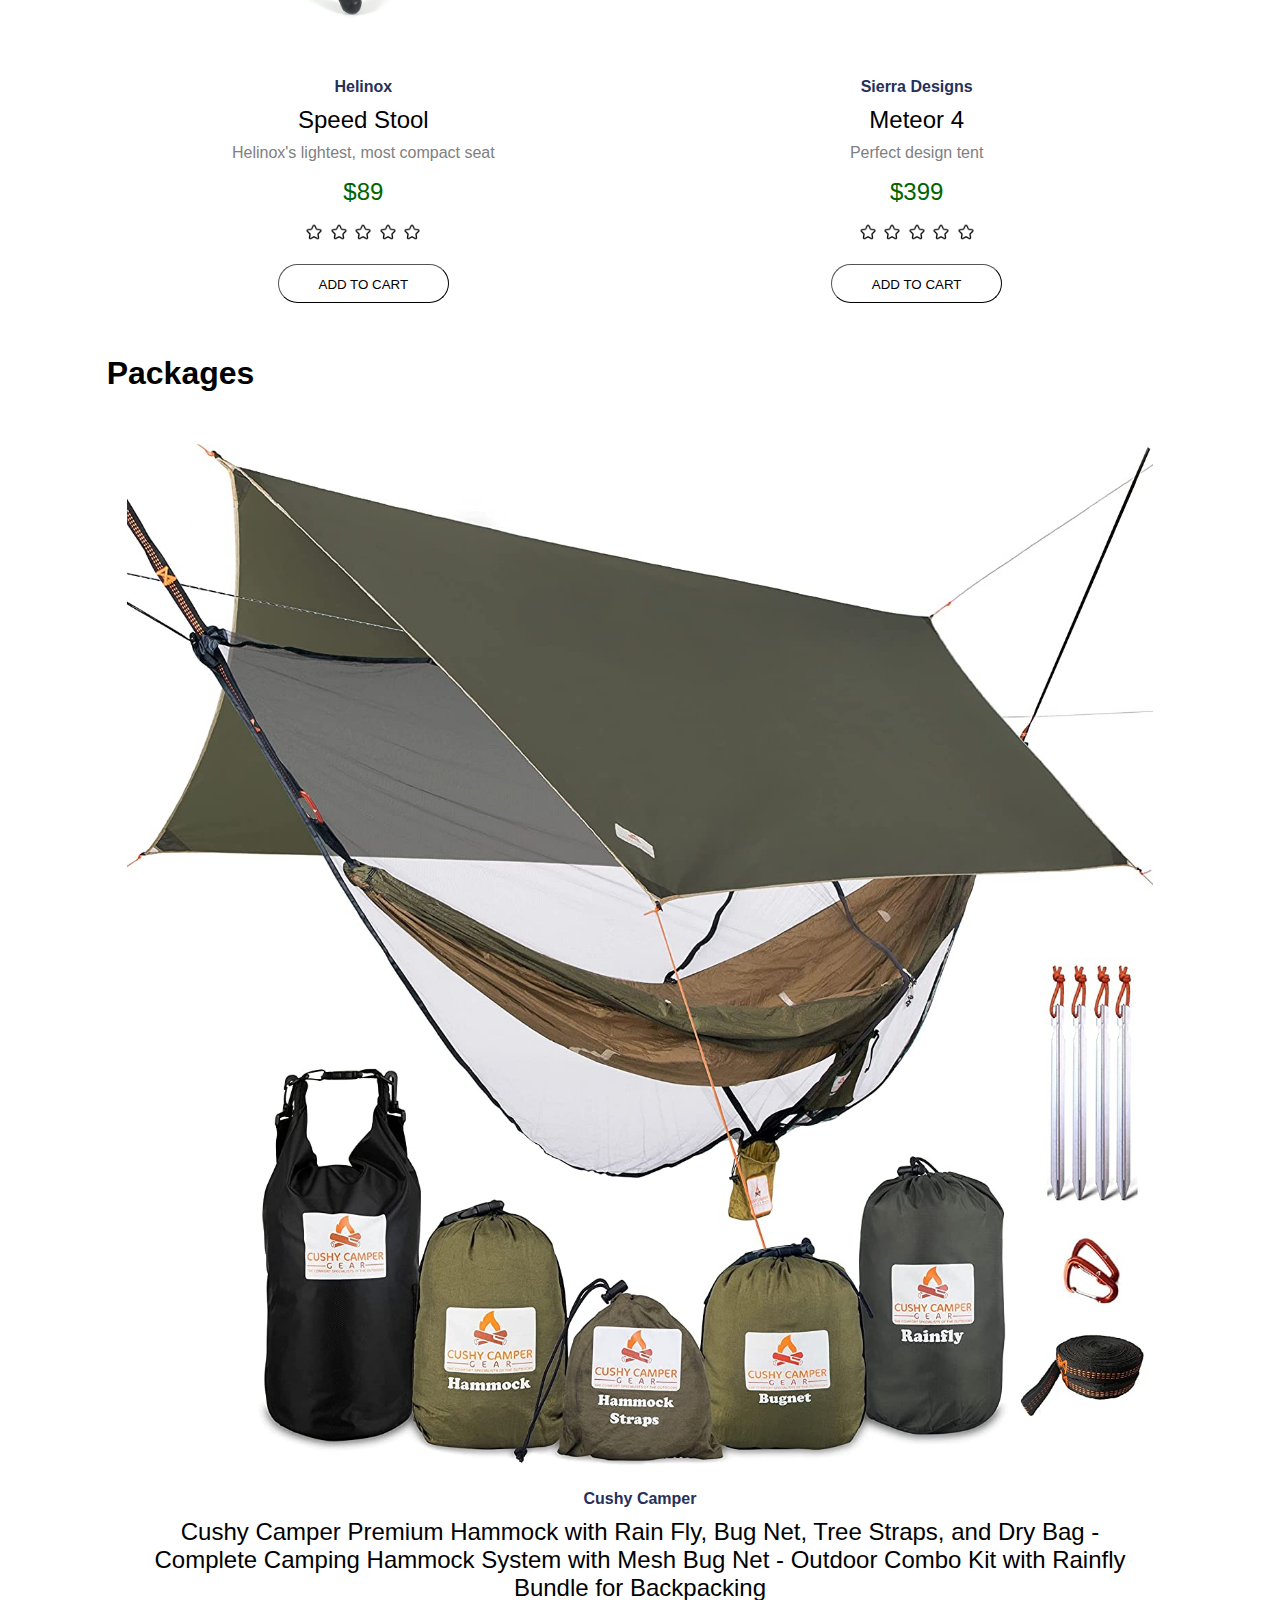
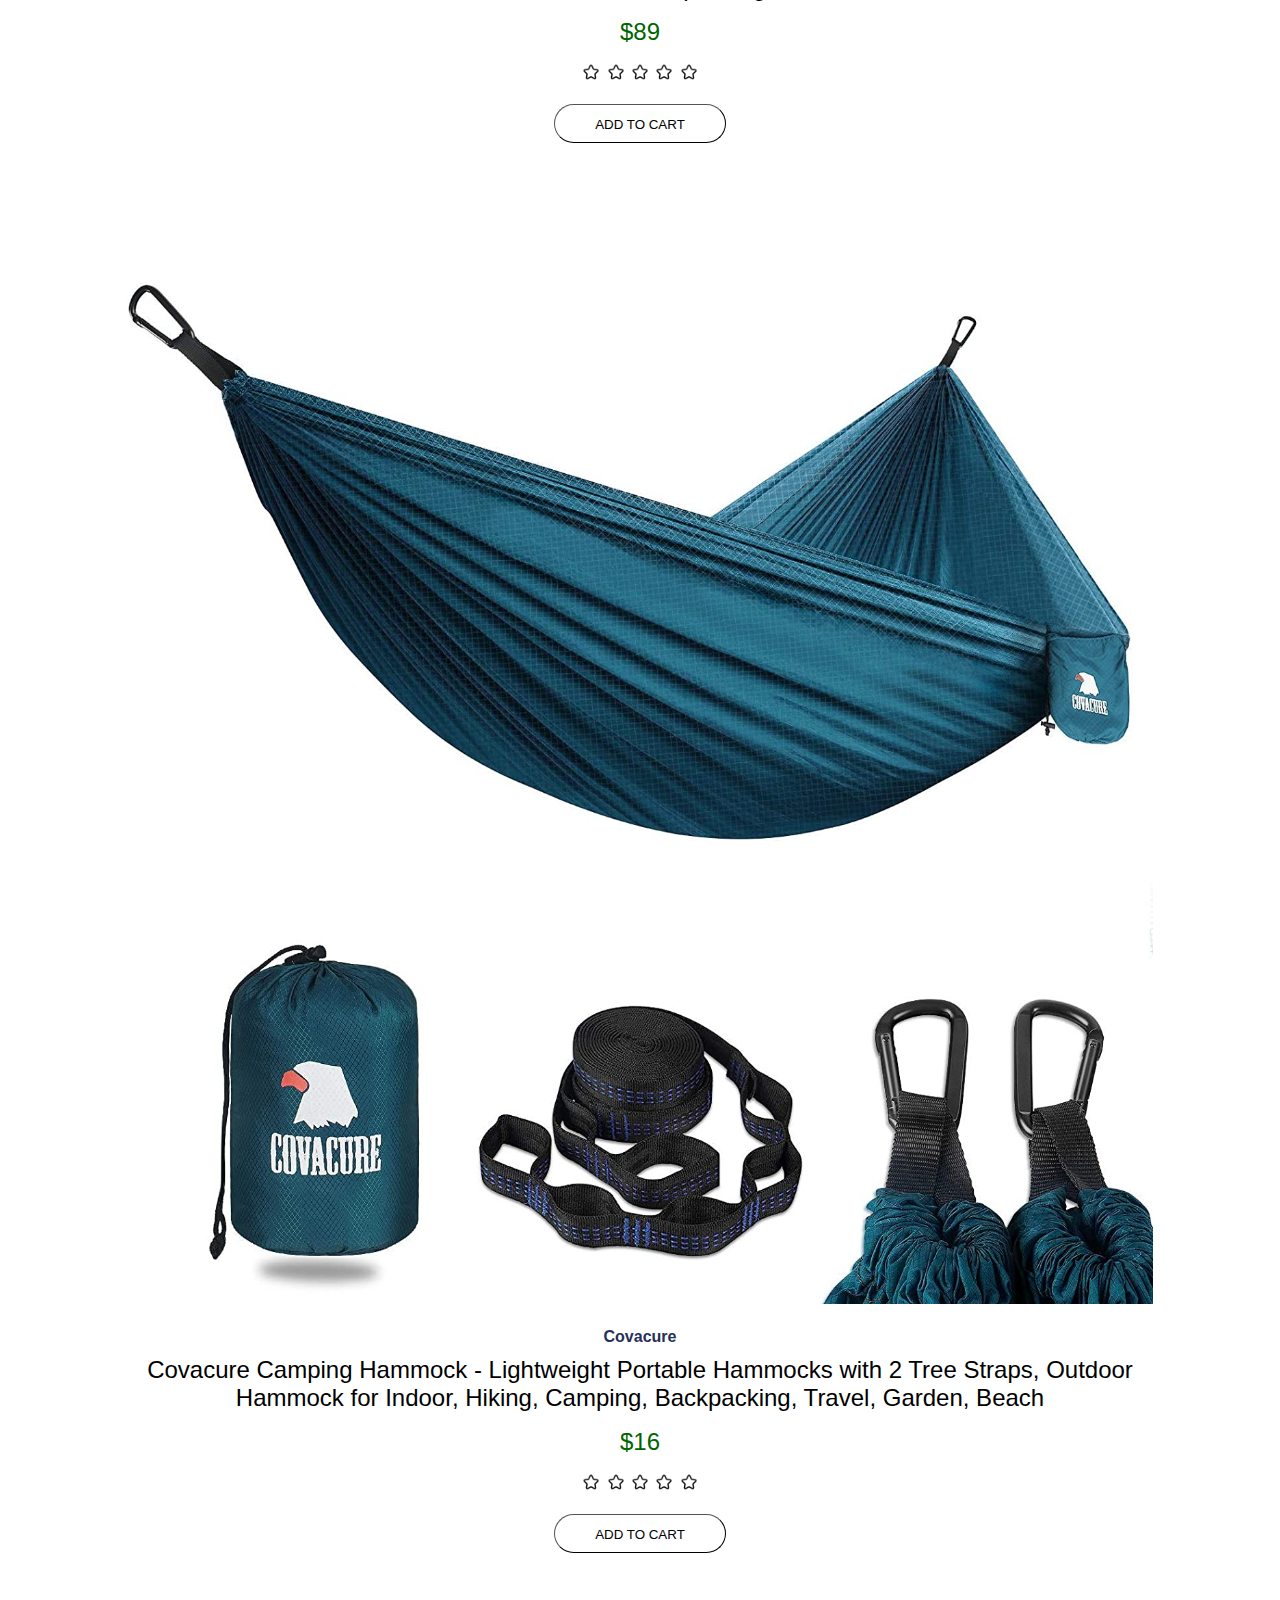
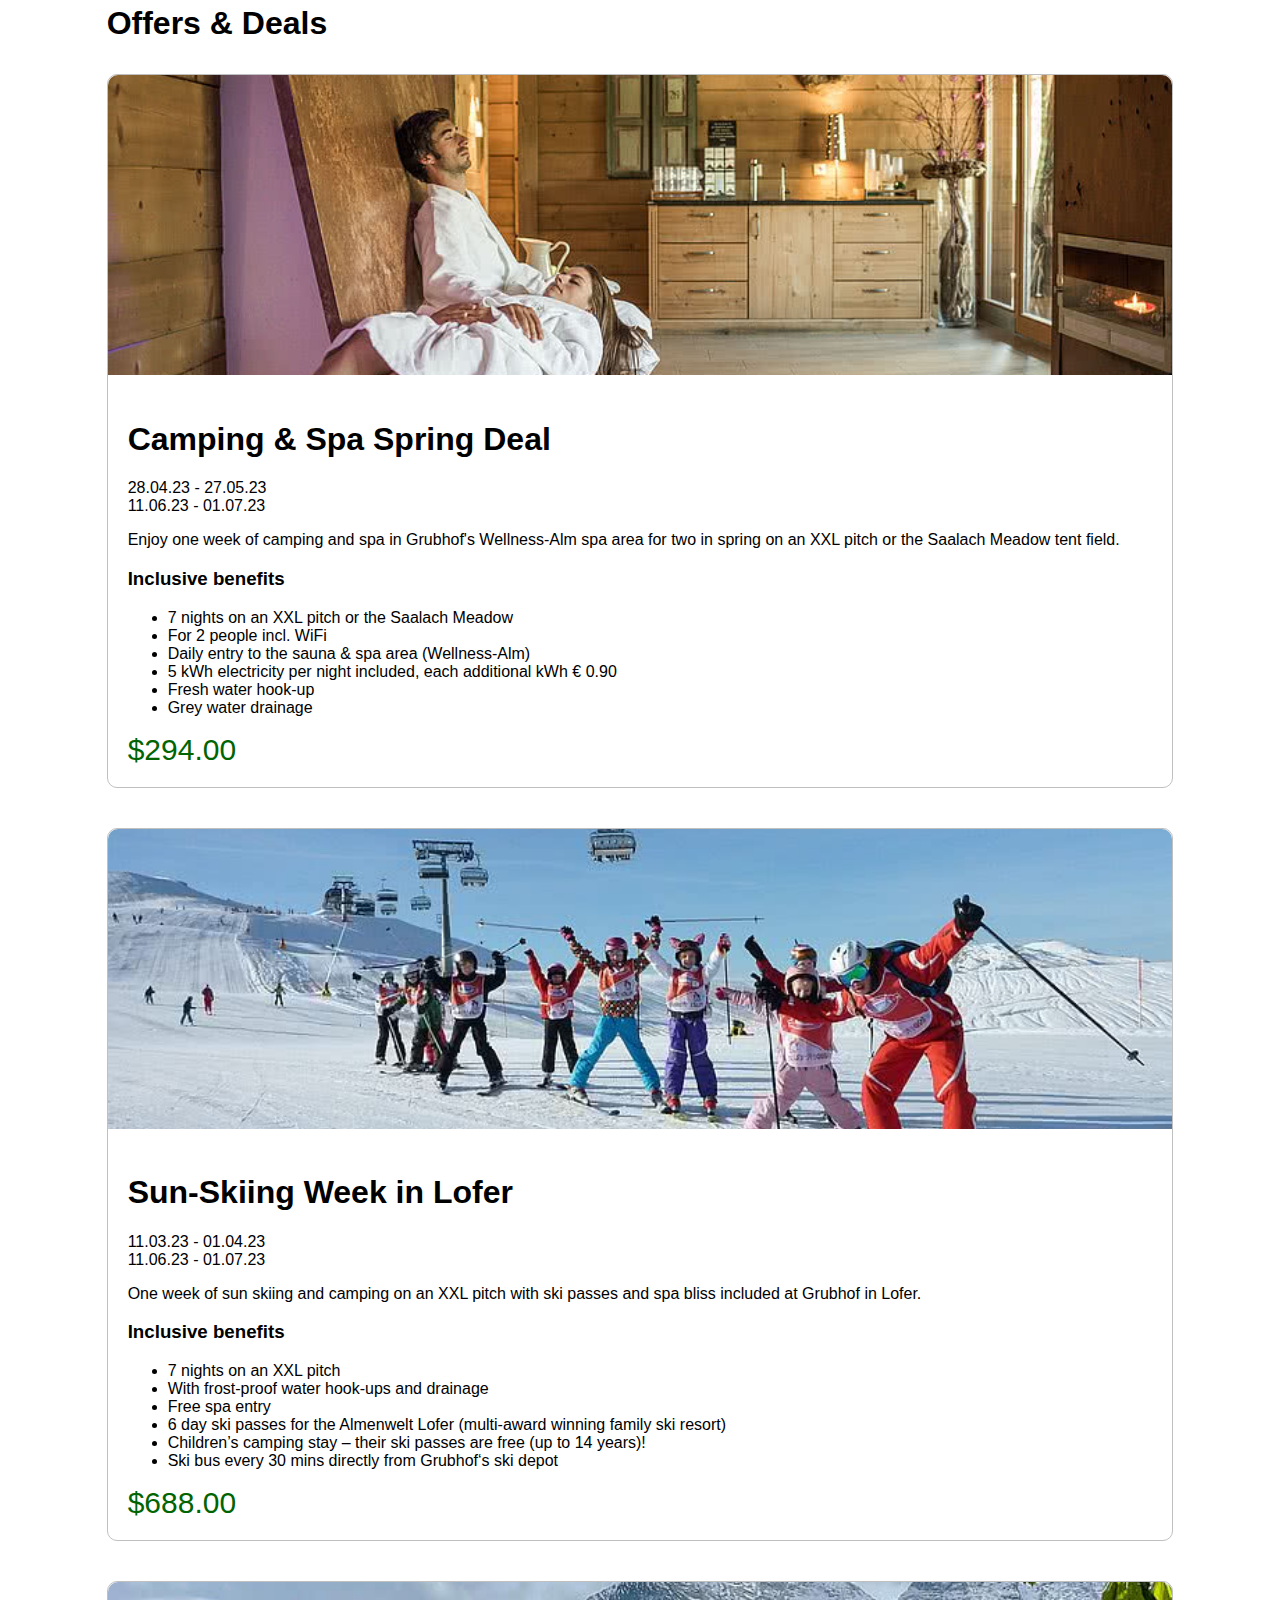
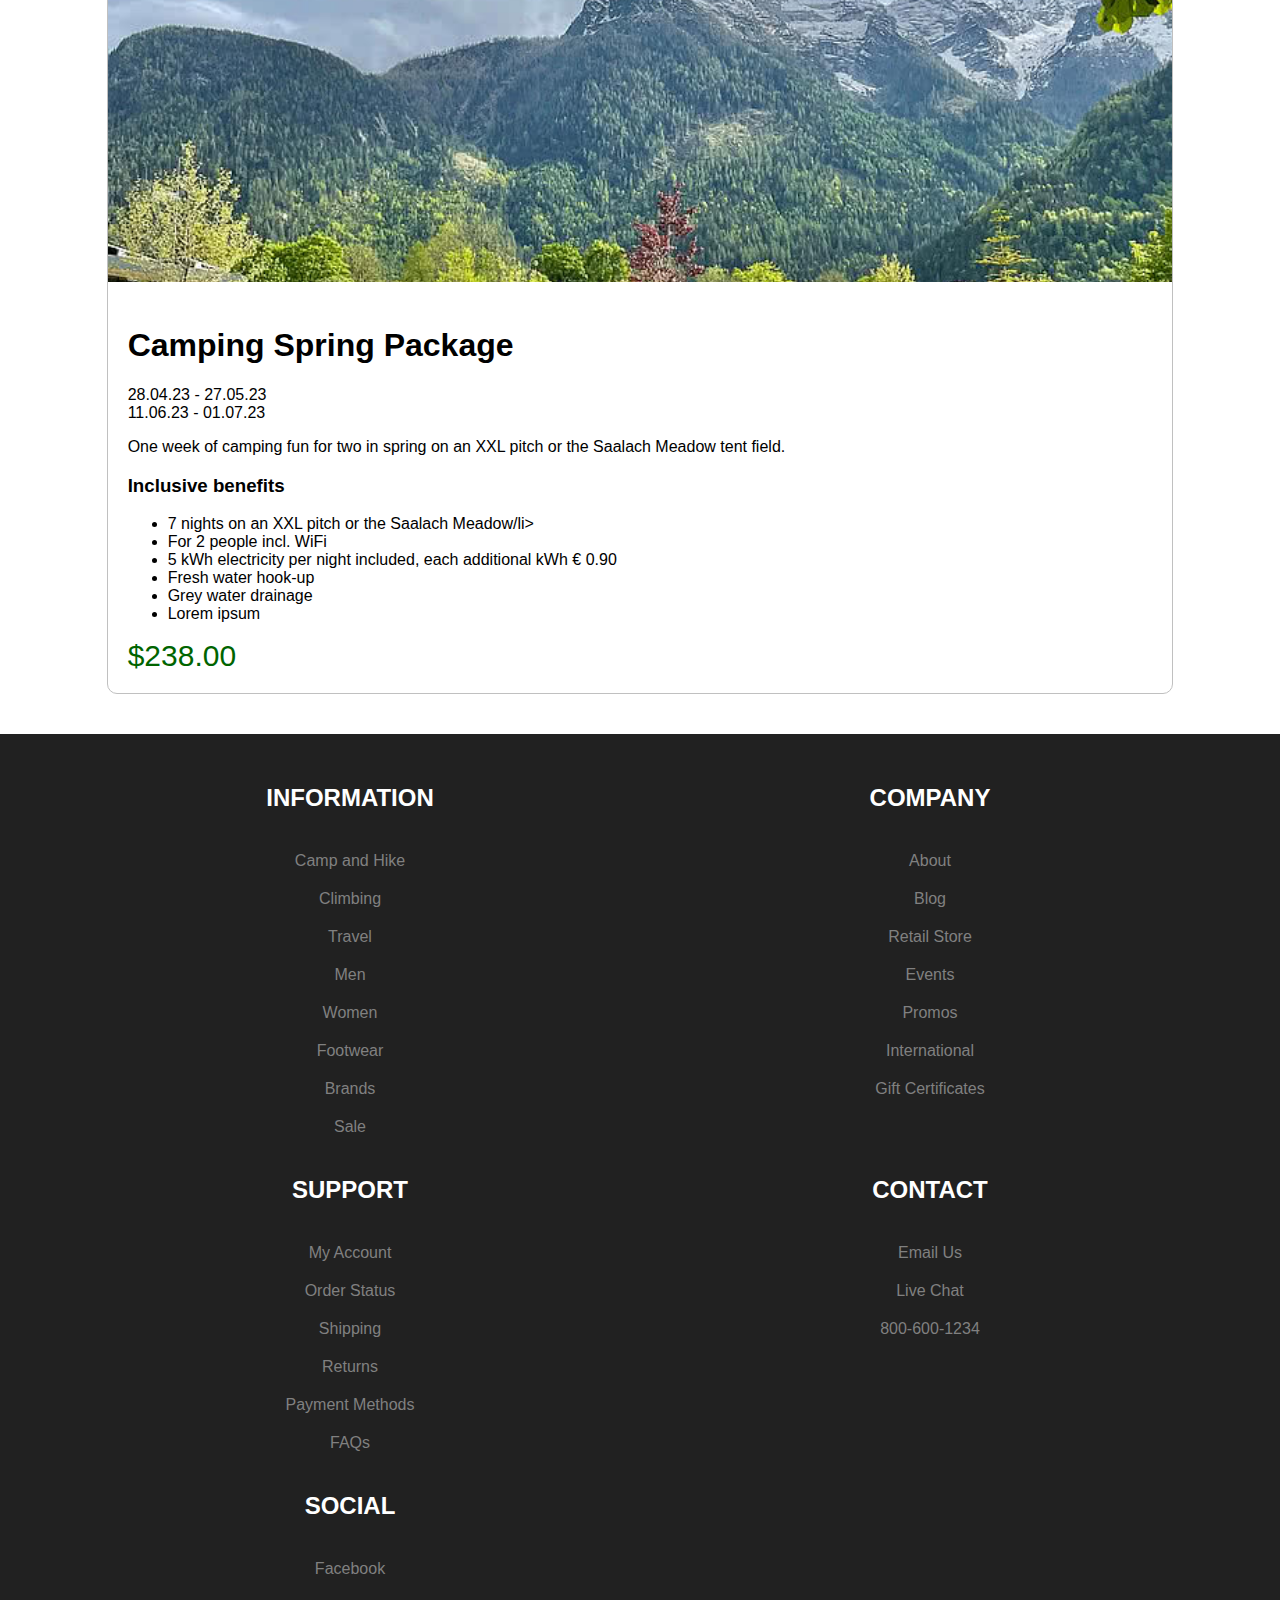
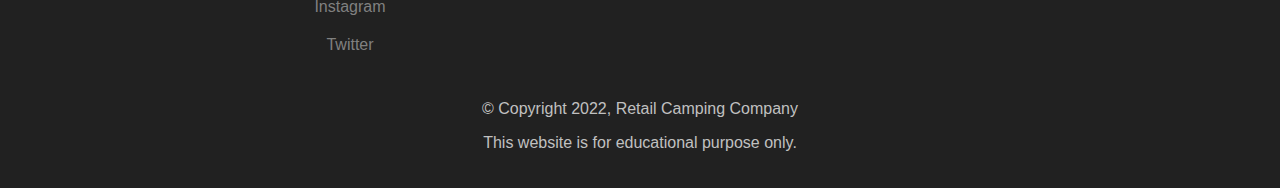
<file: offers.html>
<!DOCTYPE html>
<html lang="en">

<head>
    <meta charset="UTF-8">
    <meta http-equiv="X-UA-Compatible" content="IE=edge">
    <meta name="viewport" content="width=device-width, initial-scale=1.0">
    <title>Offers</title>
    <link rel="stylesheet" href="styles/style.css">
</head>

<body>
    <header>
        <nav id="hamnav">
            <label for="hamburger">&#9776;</label>
            <input type="checkbox" id="hamburger">
            <div id="hamitems">
                <a href="index.html">Home</a>
                <a href="equipments.html">Equipment</a>
                <a href="furniture.html">Furniture</a>
                <a href="reviews.html">Reviews</a>
                <a href="basket.html">Basket</a>
                <a href="offers.html">Offers</a>
            </div>
        </nav>
        <div class="page-header">
            <div>
                <h1>Offers</h1> 
            </div>
        </div>
    </header>
    <main class="offer-page">
        <div class="grid-2-3">
            <div class="offer-header">
                <p>Popular Items</p>
                <div class="search searchBox">
                    <input class="searchInput" type="text" name="search" placeholder="Search">
                    <button class="searchButton">
                        <img alt="search icon" src="icons/ic_search.png">
                    </button>
                </div>
            </div>
            <div class="popular-item-list products">
                <div class="item">
                    <img alt="product image" class="image" src="images/furnitures/chair-2.jpg">
                    <p class="brand">Helinox</p>
                    <p class="name">High-Back Seat Warmer Chair</p>
                    <p class="description">A puffy seat warmer for your Beach Chair</p>
                    <p><span class="price-small">$79</span></p>
                    <div class="rating">
                        <img alt="rating star" class="star" src="icons/star.png">
                        <img alt="rating star" class="star" src="icons/star.png">
                        <img alt="rating star" class="star" src="icons/star.png">
                        <img alt="rating star" class="star" src="icons/star.png">
                        <img alt="rating star" class="star" src="icons/star.png">
                    </div><br>
                    <button class="rounded-border-button-2">ADD TO CART</button>
                </div>
                <div class="item">
                    <img alt="product image" class="image" src="images/furnitures/table-2.jpg">
                    <p class="brand">Snow Peak</p>
                    <p class="name">My Table</p>
                    <p class="description">Stylish, durable, and compact bamboo table</p>
                    <p><span class="price-small">$139</span></p>
                    <div class="rating">
                        <img alt="rating star" class="star" src="icons/star.png">
                        <img alt="rating star" class="star" src="icons/star.png">
                        <img alt="rating star" class="star" src="icons/star.png">
                        <img alt="rating star" class="star" src="icons/star.png">
                        <img alt="rating star" class="star" src="icons/star.png">
                    </div><br>
                    <button class="rounded-border-button-2">ADD TO CART</button>
                </div>
                <div class="item">
                    <img alt="product image" class="image" src="images/furnitures/stool-3.jpg">
                    <p class="brand">Helinox</p>
                    <p class="name">Speed Stool</p>
                    <p class="description">Helinox's lightest, most compact seat</p>
                    <p><span class="price-small">$89</span></p>
                    <div class="rating">
                        <img alt="rating star" class="star" src="icons/star.png">
                        <img alt="rating star" class="star" src="icons/star.png">
                        <img alt="rating star" class="star" src="icons/star.png">
                        <img alt="rating star" class="star" src="icons/star.png">
                        <img alt="rating star" class="star" src="icons/star.png">
                    </div><br>
                    <button class="rounded-border-button-2">ADD TO CART</button>
                </div>
                <div class="item">
                    <img alt="product image" class="image" src="images/eq-5.jpg">
                    <p class="brand">Sierra Designs</p>
                    <p class="name">Meteor 4</p>
                    <p class="description">Perfect design tent</p>
                    <p><span class="price-small">$399</span></p>
                    <div class="rating">
                        <img alt="rating star" class="star" src="icons/star.png">
                        <img alt="rating star" class="star" src="icons/star.png">
                        <img alt="rating star" class="star" src="icons/star.png">
                        <img alt="rating star" class="star" src="icons/star.png">
                        <img alt="rating star" class="star" src="icons/star.png">
                    </div><br>
                    <button class="rounded-border-button-2">ADD TO CART</button>
                </div>
            </div>
        </div>
        <div class="grid-2-3">
            <p class="section-header">Packages</p>
            <div class="offer-list products">
                <div class="item">
                    <img alt="package image" class="image" src="images/furnitures/package-2.jpg">
                    <p class="brand">Cushy Camper</p>
                    <p class="name">Cushy Camper Premium Hammock with Rain Fly, Bug Net, Tree Straps, and Dry Bag -
                        Complete Camping Hammock System with Mesh Bug Net - Outdoor Combo Kit with Rainfly Bundle for
                        Backpacking</p>

                    <p><span class="price-small">$89</span></p>
                    <div class="rating">
                        <img alt="rating star" class="star" src="icons/star.png">
                        <img alt="rating star" class="star" src="icons/star.png">
                        <img alt="rating star" class="star" src="icons/star.png">
                        <img alt="rating star" class="star" src="icons/star.png">
                        <img alt="rating star" class="star" src="icons/star.png">
                    </div><br>
                    <button class="rounded-border-button-2">ADD TO CART</button>
                </div>
                <div class="item">
                    <img alt="package image" class="image" src="images/furnitures/package-3.jpg">
                    <p class="brand">Covacure</p>
                    <p class="name">Covacure Camping Hammock - Lightweight Portable Hammocks with 2 Tree Straps, Outdoor
                        Hammock for Indoor, Hiking, Camping, Backpacking, Travel, Garden, Beach</p>

                    <p><span class="price-small">$16</span></p>
                    <div class="rating">
                        <img alt="rating star" class="star" src="icons/star.png">
                        <img alt="rating star" class="star" src="icons/star.png">
                        <img alt="rating star" class="star" src="icons/star.png">
                        <img alt="rating star" class="star" src="icons/star.png">
                        <img alt="rating star" class="star" src="icons/star.png">
                    </div><br>
                    <button class="rounded-border-button-2">ADD TO CART</button>
                </div>
            </div>
        </div>
        <div class="grid-2-3">
            <p class="section-header">Offers & Deals</p>
        </div>
        <div class="offer-section">
            <div class="item">
                <img alt="offer image" class="top-brand-item" src="images/deal-1.jpg">
                <div class="content">
                    <h1>Camping & Spa Spring Deal</h1>
                    <span>28.04.23 - 27.05.23</span><br>
                    <span>11.06.23 - 01.07.23</span>
                    <p>Enjoy one week of camping and spa in Grubhof's Wellness-Alm spa area for two in spring on an XXL
                        pitch or the Saalach Meadow tent field.</p>


                    <h3>Inclusive benefits</h3>
                    <ul>
                        <li>7 nights on an XXL pitch or the Saalach Meadow</li>
                        <li>For 2 people incl. WiFi</li>
                        <li>Daily entry to the sauna & spa area (Wellness-Alm)</li>
                        <li>5 kWh electricity per night included, each additional kWh € 0.90</li>
                        <li>Fresh water hook-up</li>
                        <li>Grey water drainage</li>
                    </ul>
                    <span class="price">$294.00</span>
                </div>
            </div>
            <div class="item">
                <img alt="offer image" class="top-brand-item" src="images/offer-1.jpg">
                <div class="content">
                    <h1>Sun-Skiing Week in Lofer</h1>
                    <span>11.03.23 - 01.04.23</span><br>
                    <span>11.06.23 - 01.07.23</span>
                    <p>One week of sun skiing and camping on an XXL pitch with ski passes and spa bliss included at
                        Grubhof in Lofer.</p>


                    <h3>Inclusive benefits</h3>
                    <ul>
                        <li>7 nights on an XXL pitch</li>
                        <li>With frost-proof water hook-ups and drainage</li>
                        <li>Free spa entry</li>
                        <li>6 day ski passes for the Almenwelt Lofer (multi-award winning family ski resort)</li>
                        <li>Children’s camping stay – their ski passes are free (up to 14 years)!</li>
                        <li>Ski bus every 30 mins directly from Grubhof‘s ski depot</li>
                    </ul>
                    <span class="price">$688.00</span>
                </div>
            </div>
            <div class="item">
                <img alt="offer image" class="top-brand-item" src="images/offer-2.jpg">
                <div class="content">
                    <h1>Camping Spring Package</h1>
                    <span>28.04.23 - 27.05.23</span><br>
                    <span>11.06.23 - 01.07.23</span>
                    <p>One week of camping fun for two in spring on an XXL pitch or the Saalach Meadow tent field.</p>


                    <h3>Inclusive benefits</h3>
                    <ul>
                        <li>7 nights on an XXL pitch or the Saalach Meadow/li>
                        <li>For 2 people incl. WiFi</li>
                        <li>5 kWh electricity per night included, each additional kWh € 0.90</li>
                        <li>Fresh water hook-up</li>
                        <li>Grey water drainage</li>
                        <li>Lorem ipsum</li>
                    </ul>
                    <span class="price">$238.00</span>
                </div>
            </div>
        </div>
    </main>
    <footer class="grid-container-3">
        <div class="container">
            <div>
                <h6 class="footer-category">Information</h6>
                <div>
                    <a href="" class="footer-category-item hover-underline-animation">Camp and Hike</a><br>
                    <a href="" class="footer-category-item hover-underline-animation">Climbing</a><br>
                    <a href="" class="footer-category-item hover-underline-animation">Travel</a><br>
                    <a href="" class="footer-category-item hover-underline-animation">Men</a><br>
                    <a href="" class="footer-category-item hover-underline-animation">Women</a><br>
                    <a href="" class="footer-category-item hover-underline-animation">Footwear</a><br>
                    <a href="" class="footer-category-item hover-underline-animation">Brands</a><br>
                    <a href="" class="footer-category-item hover-underline-animation">Sale</a><br>
                </div>
            </div>
            <div>
                <h6 class="footer-category">Company</h6>
                <div>
                    <a href="" class="footer-category-item hover-underline-animation">About</a><br>
                    <a href="" class="footer-category-item hover-underline-animation">Blog</a><br>
                    <a href="" class="footer-category-item hover-underline-animation">Retail Store</a><br>
                    <a href="" class="footer-category-item hover-underline-animation">Events</a><br>
                    <a href="" class="footer-category-item hover-underline-animation">Promos</a><br>
                    <a href="" class="footer-category-item hover-underline-animation">International</a><br>
                    <a href="" class="footer-category-item hover-underline-animation">Gift Certificates</a><br>
                </div>
            </div>
            <div>
                <h6 class="footer-category">Support</h6>
                <div>
                    <a href="" class="footer-category-item hover-underline-animation">My Account</a><br>
                    <a href="" class="footer-category-item hover-underline-animation">Order Status</a><br>
                    <a href="" class="footer-category-item hover-underline-animation">Shipping</a><br>
                    <a href="" class="footer-category-item hover-underline-animation">Returns</a><br>
                    <a href="" class="footer-category-item hover-underline-animation">Payment Methods</a><br>
                    <a href="" class="footer-category-item hover-underline-animation">FAQs</a><br>
                </div>
            </div>
            <div>
                <h6 class="footer-category">Contact</h6>
                <div>
                    <a href="mailto:contact@rcc.com" target="_blank" class="footer-category-item hover-underline-animation">Email Us</a><br>
                    <a href="" class="footer-category-item hover-underline-animation">Live Chat</a><br>
                    <a href="tel:+8006001234" class="footer-category-item hover-underline-animation">800-600-1234</a><br>
                </div>
            </div>
            <div>
                <h6 class="footer-category">Social</h6>
                <div>
                    <a href="https://www.facebook.com/" target="_blank" class="footer-category-item hover-underline-animation">Facebook</a><br>
                    <a href="https://www.instagram.com/" target="_blank" class="footer-category-item hover-underline-animation">Instagram</a><br>
                    <a href="https://twitter.com/" target="_blank" class="footer-category-item hover-underline-animation">Twitter</a><br>
                </div>
            </div>
        </div>
        <div class="notice">
            <p>&copy; Copyright 2022, Retail Camping Company</p>
            <p>This website is for educational purpose only.</p>
        </div>
    </footer>
</body>

</html>
</file>
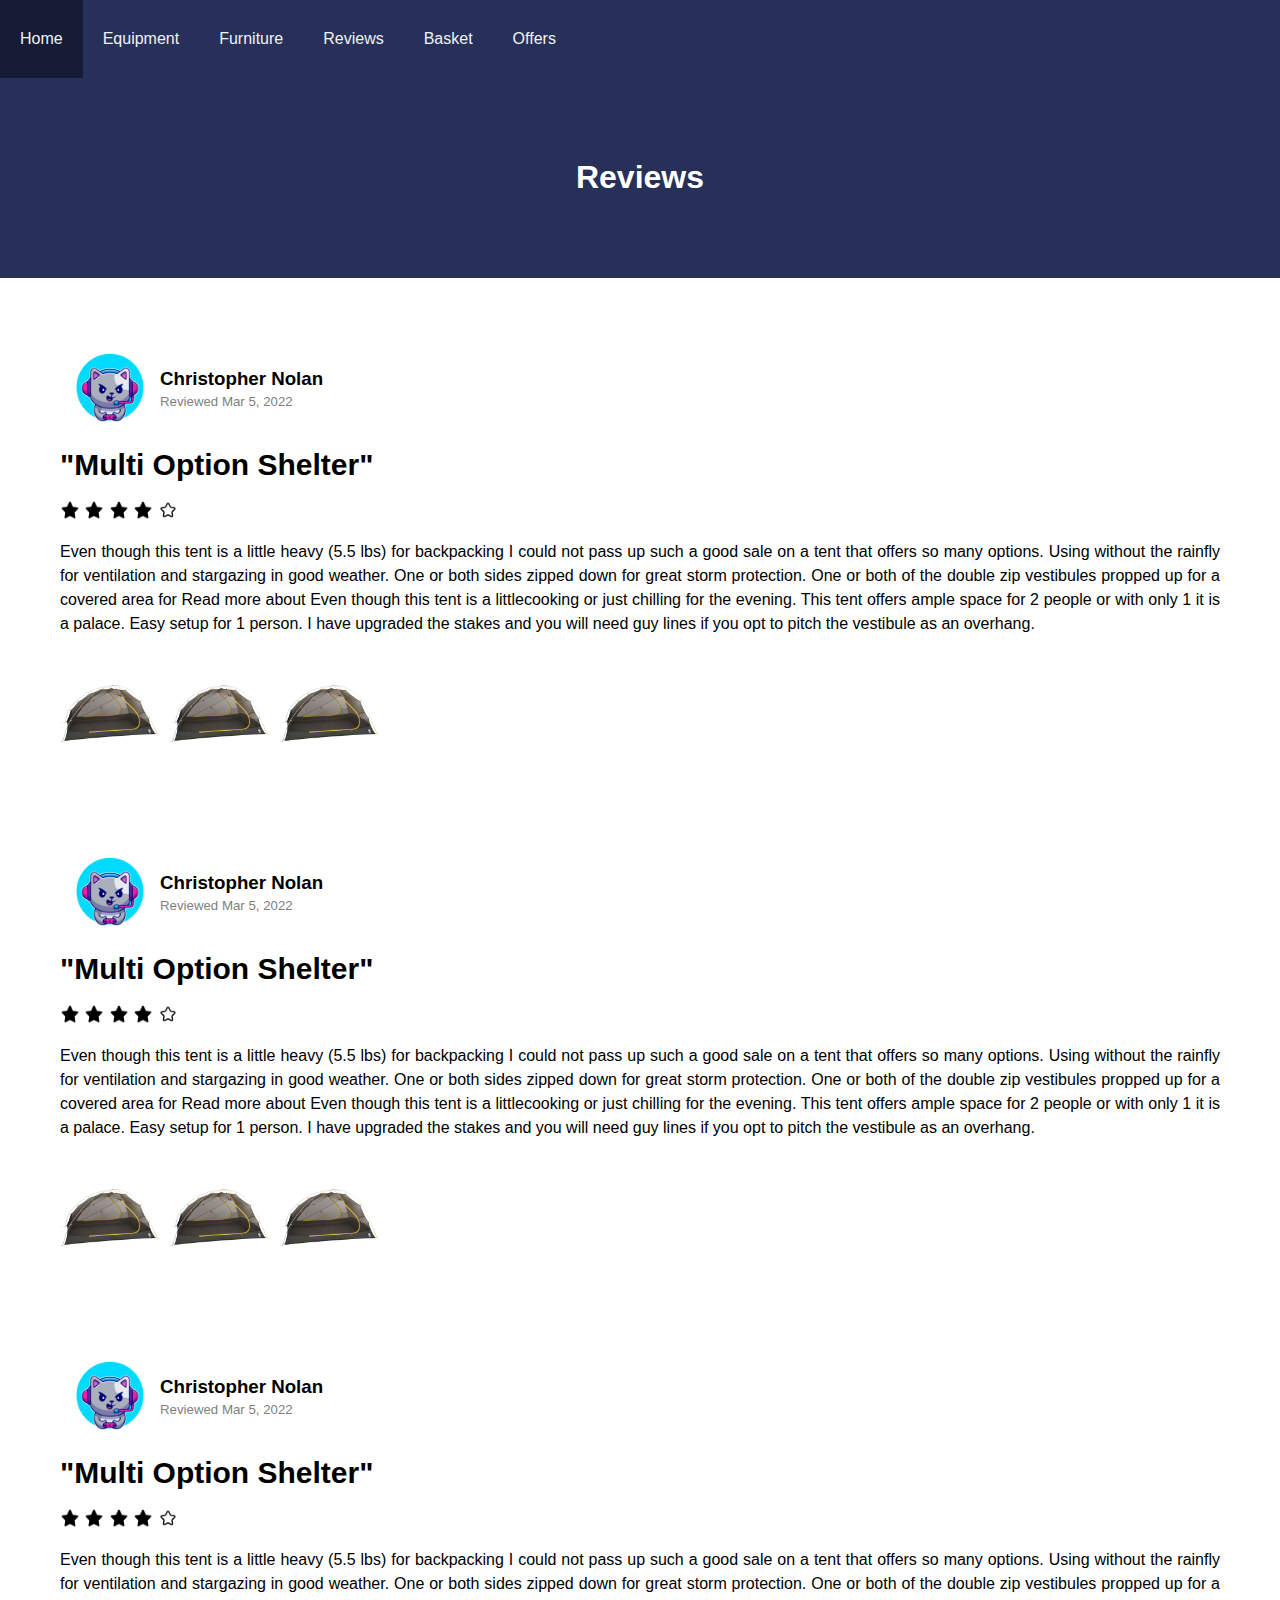
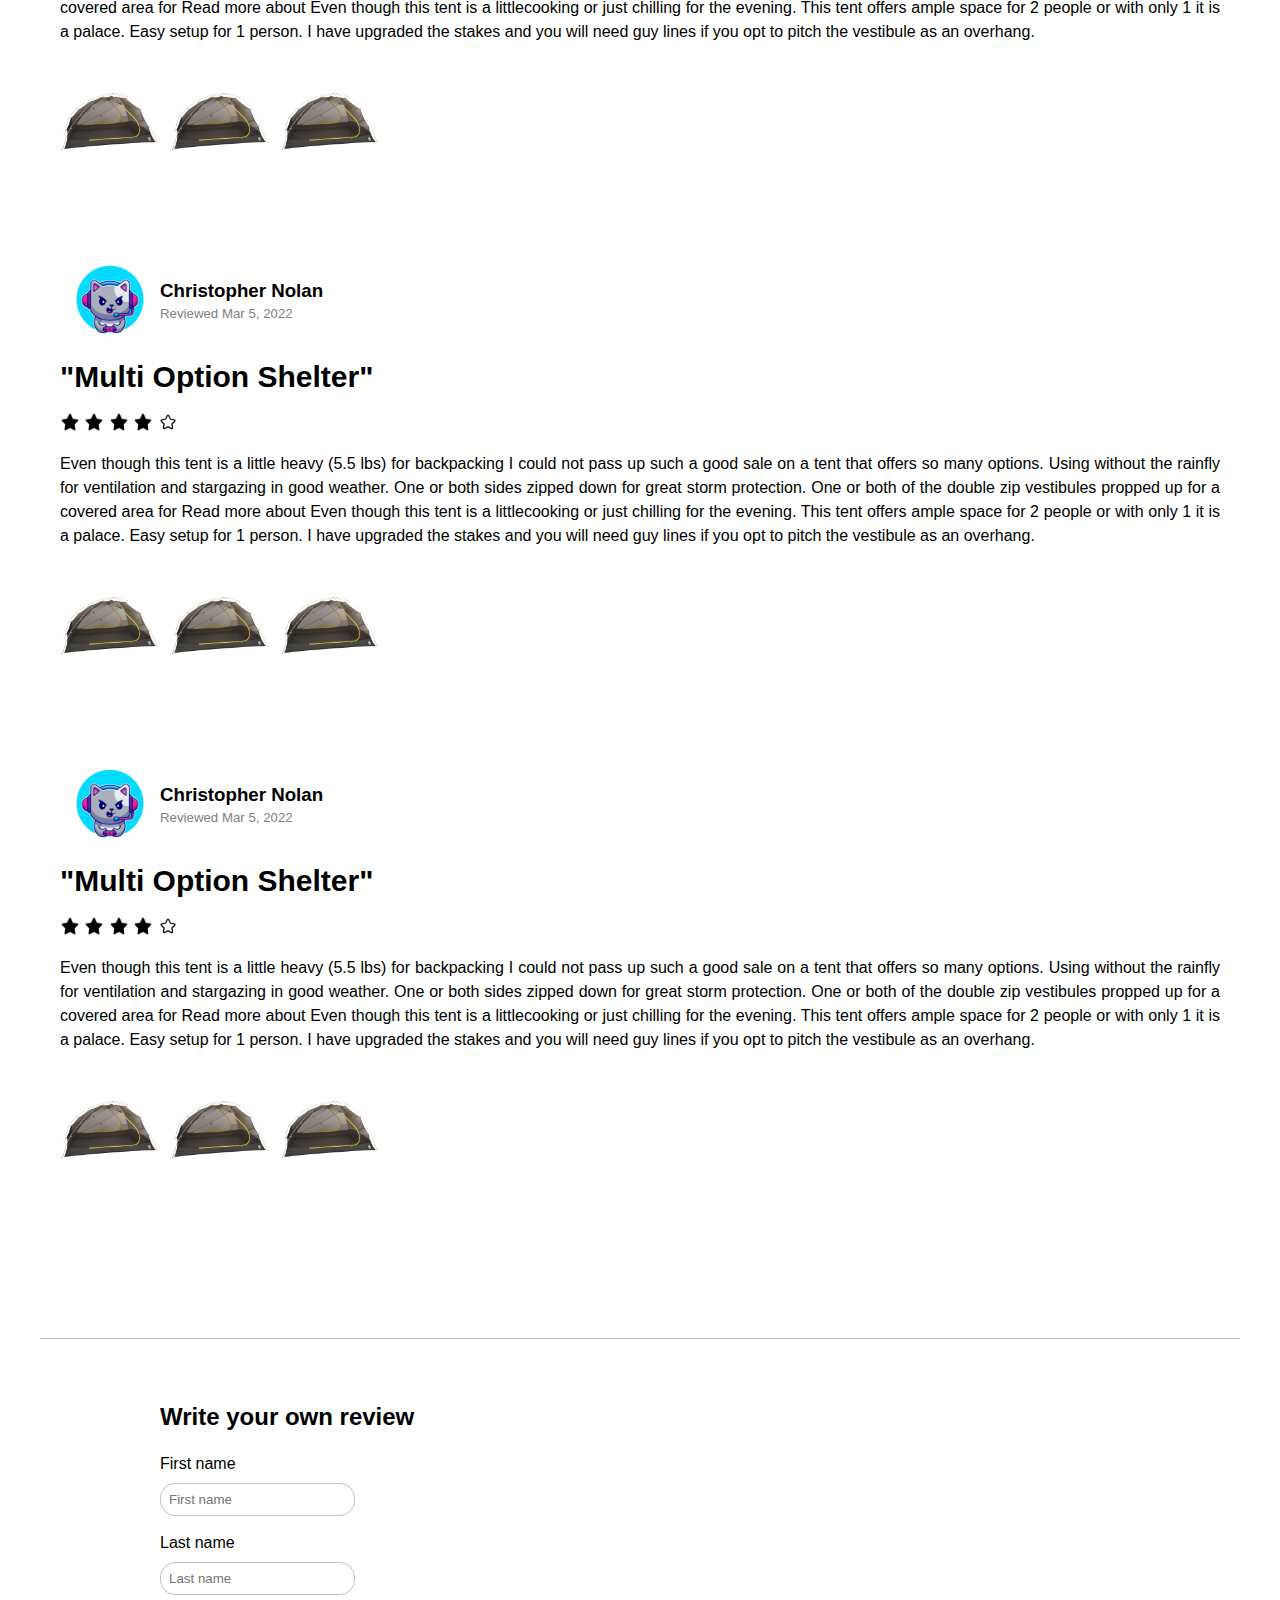
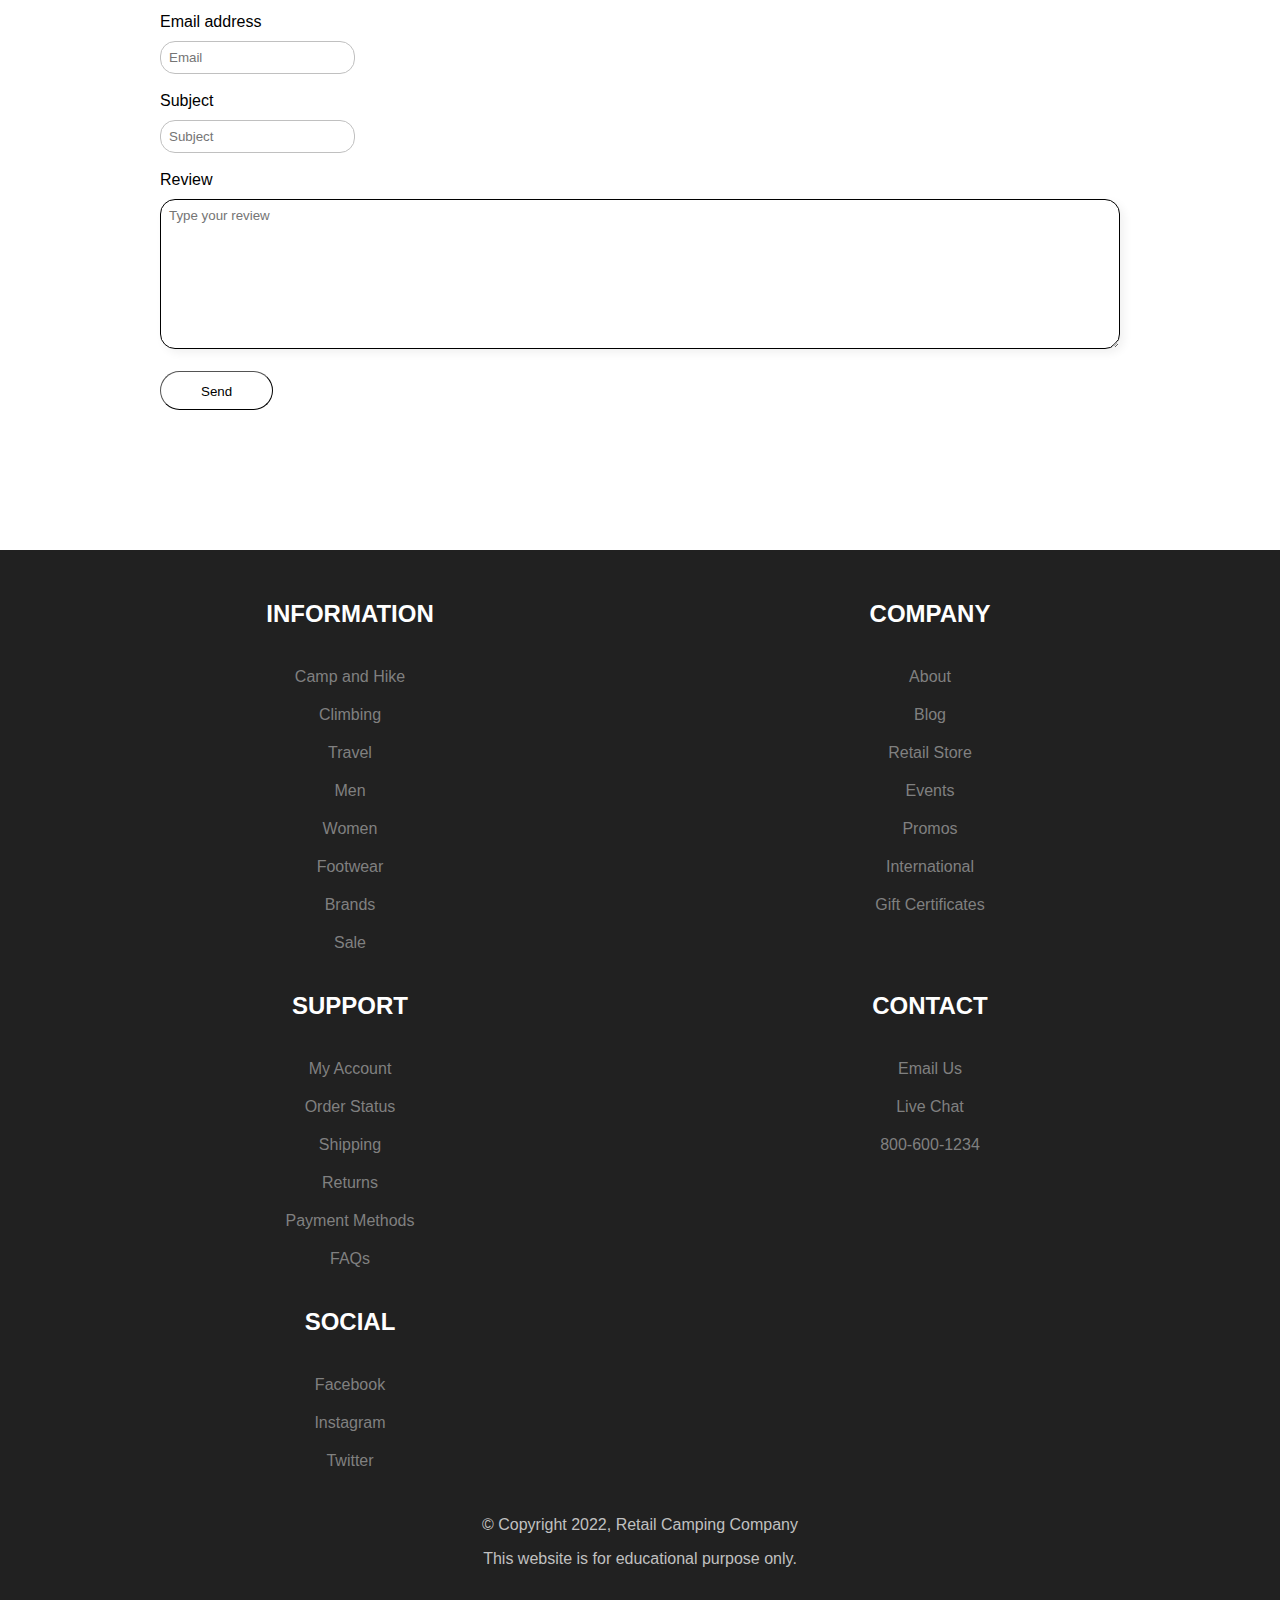
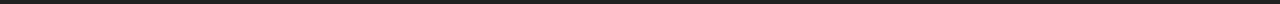
<file: reviews.html>
<!DOCTYPE html>
<html lang="en">

<head>
    <meta charset="UTF-8">
    <meta http-equiv="X-UA-Compatible" content="IE=edge">
    <meta name="viewport" content="width=device-width, initial-scale=1.0">
    <title>Reviews</title>
    <link rel="stylesheet" href="styles/style.css">
</head>

<body>
    <header>
        <nav id="hamnav">
            <label for="hamburger">&#9776;</label>
            <input type="checkbox" id="hamburger">
            <div id="hamitems">
                <a href="index.html">Home</a>
                <a href="equipments.html">Equipment</a>
                <a href="furniture.html">Furniture</a>
                <a href="reviews.html">Reviews</a>
                <a href="basket.html">Basket</a>
                <a href="offers.html">Offers</a>
            </div>
        </nav>
        <div class="page-header">
            <h1>Reviews</h1>
        </div>
    </header>
    <main class="grid-container-3">
        <section class="review-section">
            <div class="review-list">
                <div class="item">
                    <div class="content">
                        <div class="review-profile">
                            <img alt="reviewer image" class="review-avatar" src="images/sample-avatar.jpg">
                            <div class="review-name">
                                <h3>Christopher Nolan</h3>
                                <h5>Reviewed Mar 5, 2022</h5><br>
                            </div>
                        </div>

                        <p class="quote">Multi Option Shelter</p><br>
                        <div class="rating">
                            <img alt="rating star" class="star" src="icons/star-filled.png">
                            <img alt="rating star" class="star" src="icons/star-filled.png">
                            <img alt="rating star" class="star" src="icons/star-filled.png">
                            <img alt="rating star" class="star" src="icons/star-filled.png">
                            <img alt="rating star" class="star" src="icons/star.png">
                        </div>
                        <p class="review-content">Even though this tent is a little heavy (5.5 lbs) for backpacking I could not pass up such a good sale on a tent that offers so many options. Using without the rainfly for ventilation and stargazing in good weather. One or both sides zipped down for great storm protection. One or both of the double zip vestibules propped up for a covered area for Read more about Even though this tent is a littlecooking or just chilling for the evening. This tent offers ample space for 2 people or with only 1 it is a palace. Easy setup for 1 person. I have upgraded the stakes and you will need guy lines if you opt to pitch the vestibule as an overhang.</p>
                        <div class="review-gallery">
                            <img alt="review image" src="images/eq-5.jpg">
                            <img alt="review image" src="images/eq-5.jpg">
                            <img alt="review image" src="images/eq-5.jpg">
                        </div>
                    </div>
                </div>
                <div class="item">
                    <div class="content">
                        <div class="review-profile">
                            <img alt="reviewer image" class="review-avatar" src="images/sample-avatar.jpg">
                            <div class="review-name">
                                <h3>Christopher Nolan</h3>
                                <h5>Reviewed Mar 5, 2022</h5><br>
                            </div>
                        </div>

                        <p class="quote">Multi Option Shelter</p><br>
                        <div class="rating">
                            <img alt="rating star" class="star" src="icons/star-filled.png">
                            <img alt="rating star" class="star" src="icons/star-filled.png">
                            <img alt="rating star" class="star" src="icons/star-filled.png">
                            <img alt="rating star" class="star" src="icons/star-filled.png">
                            <img alt="rating star" class="star" src="icons/star.png">
                        </div>
                        <p class="review-content">Even though this tent is a little heavy (5.5 lbs) for backpacking I could not pass up such a good sale on a tent that offers so many options. Using without the rainfly for ventilation and stargazing in good weather. One or both sides zipped down for great storm protection. One or both of the double zip vestibules propped up for a covered area for Read more about Even though this tent is a littlecooking or just chilling for the evening. This tent offers ample space for 2 people or with only 1 it is a palace. Easy setup for 1 person. I have upgraded the stakes and you will need guy lines if you opt to pitch the vestibule as an overhang.</p>
                        <div class="review-gallery">
                            <img alt="review image" src="images/eq-5.jpg">
                            <img alt="review image" src="images/eq-5.jpg">
                            <img alt="review image" src="images/eq-5.jpg">
                        </div>
                    </div>
                </div>
                <div class="item">
                    <div class="content">
                        <div class="review-profile">
                            <img alt="reviewer image" class="review-avatar" src="images/sample-avatar.jpg">
                            <div class="review-name">
                                <h3>Christopher Nolan</h3>
                                <h5>Reviewed Mar 5, 2022</h5><br>
                            </div>
                        </div>

                        <p class="quote">Multi Option Shelter</p><br>
                        <div class="rating">
                            <img alt="rating star" class="star" src="icons/star-filled.png">
                            <img alt="rating star" class="star" src="icons/star-filled.png">
                            <img alt="rating star" class="star" src="icons/star-filled.png">
                            <img alt="rating star" class="star" src="icons/star-filled.png">
                            <img alt="rating star" class="star" src="icons/star.png">
                        </div>
                        <p class="review-content">Even though this tent is a little heavy (5.5 lbs) for backpacking I could not pass up such a good sale on a tent that offers so many options. Using without the rainfly for ventilation and stargazing in good weather. One or both sides zipped down for great storm protection. One or both of the double zip vestibules propped up for a covered area for Read more about Even though this tent is a littlecooking or just chilling for the evening. This tent offers ample space for 2 people or with only 1 it is a palace. Easy setup for 1 person. I have upgraded the stakes and you will need guy lines if you opt to pitch the vestibule as an overhang.</p>
                        <div class="review-gallery">
                            <img alt="review image" src="images/eq-5.jpg">
                            <img alt="review image" src="images/eq-5.jpg">
                            <img alt="review image" src="images/eq-5.jpg">
                        </div>
                    </div>
                </div>
                <div class="item">
                    <div class="content">
                        <div class="review-profile">
                            <img alt="reviewer image" class="review-avatar" src="images/sample-avatar.jpg">
                            <div class="review-name">
                                <h3>Christopher Nolan</h3>
                                <h5>Reviewed Mar 5, 2022</h5><br>
                            </div>
                        </div>

                        <p class="quote">Multi Option Shelter</p><br>
                        <div class="rating">
                            <img alt="rating star" class="star" src="icons/star-filled.png">
                            <img alt="rating star" class="star" src="icons/star-filled.png">
                            <img alt="rating star" class="star" src="icons/star-filled.png">
                            <img alt="rating star" class="star" src="icons/star-filled.png">
                            <img alt="rating star" class="star" src="icons/star.png">
                        </div>
                        <p class="review-content">Even though this tent is a little heavy (5.5 lbs) for backpacking I could not pass up such a good sale on a tent that offers so many options. Using without the rainfly for ventilation and stargazing in good weather. One or both sides zipped down for great storm protection. One or both of the double zip vestibules propped up for a covered area for Read more about Even though this tent is a littlecooking or just chilling for the evening. This tent offers ample space for 2 people or with only 1 it is a palace. Easy setup for 1 person. I have upgraded the stakes and you will need guy lines if you opt to pitch the vestibule as an overhang.</p>
                        <div class="review-gallery">
                            <img alt="review image" src="images/eq-5.jpg">
                            <img alt="review image" src="images/eq-5.jpg">
                            <img alt="review image" src="images/eq-5.jpg">
                        </div>
                    </div>
                </div>
                <div class="item">
                    <div class="content">
                        <div class="review-profile">
                            <img alt="reviewer image" class="review-avatar" src="images/sample-avatar.jpg">
                            <div class="review-name">
                                <h3>Christopher Nolan</h3>
                                <h5>Reviewed Mar 5, 2022</h5><br>
                            </div>
                        </div>

                        <p class="quote">Multi Option Shelter</p><br>
                        <div class="rating">
                            <img alt="rating star" class="star" src="icons/star-filled.png">
                            <img alt="rating star" class="star" src="icons/star-filled.png">
                            <img alt="rating star" class="star" src="icons/star-filled.png">
                            <img alt="rating star" class="star" src="icons/star-filled.png">
                            <img alt="rating star" class="star" src="icons/star.png">
                        </div>
                        <p class="review-content">Even though this tent is a little heavy (5.5 lbs) for backpacking I could not pass up such a good sale on a tent that offers so many options. Using without the rainfly for ventilation and stargazing in good weather. One or both sides zipped down for great storm protection. One or both of the double zip vestibules propped up for a covered area for Read more about Even though this tent is a littlecooking or just chilling for the evening. This tent offers ample space for 2 people or with only 1 it is a palace. Easy setup for 1 person. I have upgraded the stakes and you will need guy lines if you opt to pitch the vestibule as an overhang.</p>
                        <div class="review-gallery">
                            <img alt="review image" src="images/eq-5.jpg">
                            <img alt="review image" src="images/eq-5.jpg">
                            <img alt="review image" src="images/eq-5.jpg">
                        </div>
                    </div>
                </div>
            </div>
            <div class="write-review-section">
                <div class="content">
                    <p class="title">Write your own review</p>
                    <form>
                        <label class="review-input-label" for="firstname">First name</label><br>
                        <input type="text" id="firstname" class="styled-input" placeholder="First name" required><br><br>
                        <label class="review-input-label" for="lastname">Last name</label><br>
                        <input type="text" id="lastname" class="styled-input" placeholder="Last name" required><br><br>
                        <label class="review-input-label" for="email">Email address</label><br>
                        <input type="email" id="email" class="styled-input" placeholder="Email" required><br><br>
                        <label class="review-input-label" for="subject">Subject</label><br>
                        <input type="text" id="subject" class="styled-input" placeholder="Subject" required><br><br>
                        <label class="review-input-label" for="message">Review</label><br>
                        <textarea id="message" placeholder="Type your review" class="styled-textarea"
                            required></textarea><br><br>
                        <button type="submit" class="rounded-border-button-2">Send</button>
                    </form>
                </div>
            </div>
        </section>
    </main>
    <footer class="grid-container-3">
        <div class="container">
            <div>
                <h6 class="footer-category">Information</h6>
                <div>
                    <a href="" class="footer-category-item hover-underline-animation">Camp and Hike</a><br>
                    <a href="" class="footer-category-item hover-underline-animation">Climbing</a><br>
                    <a href="" class="footer-category-item hover-underline-animation">Travel</a><br>
                    <a href="" class="footer-category-item hover-underline-animation">Men</a><br>
                    <a href="" class="footer-category-item hover-underline-animation">Women</a><br>
                    <a href="" class="footer-category-item hover-underline-animation">Footwear</a><br>
                    <a href="" class="footer-category-item hover-underline-animation">Brands</a><br>
                    <a href="" class="footer-category-item hover-underline-animation">Sale</a><br>
                </div>
            </div>
            <div>
                <h6 class="footer-category">Company</h6>
                <div>
                    <a href="" class="footer-category-item hover-underline-animation">About</a><br>
                    <a href="" class="footer-category-item hover-underline-animation">Blog</a><br>
                    <a href="" class="footer-category-item hover-underline-animation">Retail Store</a><br>
                    <a href="" class="footer-category-item hover-underline-animation">Events</a><br>
                    <a href="" class="footer-category-item hover-underline-animation">Promos</a><br>
                    <a href="" class="footer-category-item hover-underline-animation">International</a><br>
                    <a href="" class="footer-category-item hover-underline-animation">Gift Certificates</a><br>
                </div>
            </div>
            <div>
                <h6 class="footer-category">Support</h6>
                <div>
                    <a href="" class="footer-category-item hover-underline-animation">My Account</a><br>
                    <a href="" class="footer-category-item hover-underline-animation">Order Status</a><br>
                    <a href="" class="footer-category-item hover-underline-animation">Shipping</a><br>
                    <a href="" class="footer-category-item hover-underline-animation">Returns</a><br>
                    <a href="" class="footer-category-item hover-underline-animation">Payment Methods</a><br>
                    <a href="" class="footer-category-item hover-underline-animation">FAQs</a><br>
                </div>
            </div>
            <div>
                <h6 class="footer-category">Contact</h6>
                <div>
                    <a href="mailto:contact@rcc.com" target="_blank" class="footer-category-item hover-underline-animation">Email Us</a><br>
                    <a href="" class="footer-category-item hover-underline-animation">Live Chat</a><br>
                    <a href="tel:+8006001234" class="footer-category-item hover-underline-animation">800-600-1234</a><br>
                </div>
            </div>
            <div>
                <h6 class="footer-category">Social</h6>
                <div>
                    <a href="https://www.facebook.com/" target="_blank" class="footer-category-item hover-underline-animation">Facebook</a><br>
                    <a href="https://www.instagram.com/" target="_blank" class="footer-category-item hover-underline-animation">Instagram</a><br>
                    <a href="https://twitter.com/" target="_blank" class="footer-category-item hover-underline-animation">Twitter</a><br>
                </div>
            </div>
        </div>
        <div class="notice">
            <p>&copy; Copyright 2022, Retail Camping Company</p>
            <p>This website is for educational purpose only.</p>
        </div>
    </footer>
</body>

</html>
</file>
<file: styles/style.css>
:root {
    --primary: #263059;
}

* {
    box-sizing: border-box;
}

body {
    margin: 0;
    width: 100%;
    /* font-family: cursive, serif; */
    font-family: Arial, sans-serif;
}

/* WRAPPER */
#hamnav {
    width: 100%;
    background: var(--primary);
}

/* HORIZONTAL MENU ITEMS */
#hamitems { display: flex; }

#hamitems a {
    flex-basis: 0;
    color: #f2f2f2;
    text-align: center;
    padding: 30px 20px;
    text-decoration: none;
    font-size: 16px;
}

#hamitems a:hover {
    background-color: rgba(0, 0, 0, 0.4);
}

/* HIDE HAMBURGER */
#hamnav label,
#hamburger {
    display: none;
}

@media screen and (max-width: 768px) {

    /* BREAK INTO VERTICAL MENU */
    #hamitems a {
        box-sizing: border-box;
        display: block;
        padding: 20px 15px;
        width: 100%;
    }

    /* SHOW HAMBURGER ICON */
    #hamnav label {
        display: inline-block;
        color: white;
        background: var(--primary);
        font-style: normal;
        font-size: 1.5em;
        padding: 15px;
    }

    /* TOGGLE SHOW/HIDE MENU */
    #hamitems {
        display: none;
    }

    #hamnav input:checked~#hamitems {
        display: block;
    }
}

.slider {
    overflow: hidden;
    width: 100%;
    height: 900px;
    position: relative;
}

.home-text {
    margin: 0;
    position: absolute;
    height: 300px;
    top: 50%;
    left: 50%;
    transform: translate(-50%, -50%);
    text-align: center;
}

.home-text .title {
    font-family: 'Courier New', monospace;
    font-size: 4em;
    color: white;
    margin: 0;
    text-transform: uppercase;
    font-weight: 900;
    color: #fff;
}

.home-text .content {
    font-size: 20px;
    color: silver;
    margin: 10px 0px 40px 0px;
}

.home-text button {
    margin-top: 20px;
}

figure {
    width: 500%;
    height: 100%;
    position: absolute;
    top: 0;
    left: 0;
    margin: 0;
    transition: all 1s linear;
    animation: 50s slidy infinite;
}

.overlay {
    width: 500%;
    height: 100%;
    background: linear-gradient(rgba(4, 9, 30, 0.7), rgba(4, 9, 30, 0.7));
    position: absolute;
}

.slide {
    width: 20%;
    height: 100%;
    float: left;
    position: relative;
}

.slide img {
    position: absolute;
    top: 0;
    left: 0;
    width: 100%;
    height: 100%;
    object-fit: cover;
}

@keyframes slidy {
    0% {
        left: 0;
    }

    10% {
        left: -100%;
    }

    20% {
        left: -200%;
    }

    30% {
        left: -300%;
    }

    40% {
        left: -400%;
    }

    50% {
        left: -400%;
    }

    60% {
        left: -300%;
    }

    70% {
        left: -200%;
    }

    85% {
        left: -100%;
    }

    100% {
        left: 0%;
    }

}

.grid-container-5 {
    display: grid;
    grid-template-columns: 1fr 1fr 1fr 1fr 1fr;
}

.grid-container-4 {
    display: grid;
    grid-template-columns: auto auto auto auto;
}

.grid-container-3 {
    display: grid;
    grid-template-columns: minmax(40px, 1fr) minmax(min-content, 94rem) minmax(40px, 1fr);
}

.grid-container-3-equal {
    display: grid;
    grid-template-columns: auto auto auto;
}

.grid-container-2 {
    display: grid;
    /* grid-template-columns: minmax(2rem, 1fr) minmax(min-content, 94rem) minmax(2rem, 1fr); */
    grid-template-columns: 1fr 1fr;
}

.home-section-header {
    color: var(--primary);
    font-weight: bolder;
    font-size: 2em;
    font-family: 'Trebuchet MS', sans-serif;
    margin-top: 40px;
}

.home-section {
    grid-column: 2 / 3;
    position: relative;
    display: grid;
    padding: 20px;
    column-gap: 20px;
    align-items: center;
    grid-template-columns: 1fr 1fr;
    grid-template-rows: 500px;
}

.home-section img {
    height: 100%;
    width: 70%;
    max-width: 70%;
    margin: 0 auto;
    box-shadow: 2px 5px 10px black;
    border-radius: 12px;
    transition: all 0.4s ease;
    box-sizing: border-box;
}

.home-section p {
    margin: 0;
}

.show-off {
    display: grid;
    grid-template-columns: auto auto auto auto;
    grid-column: 2 / 3;
    position: relative;
    background-color: var(--primary);
    padding: 60px 40px;
    text-align: center;
    color: silver;
}

.show-off-value {
    font-size: 40px;
    font-weight: bold;
    color: white;
}

.signup-section {
    display: grid;
    grid-template-columns: 1fr 1fr;
    background: linear-gradient(rgba(15, 10, 30, 0.500), rgba(15, 10, 30, 0.500)), url('../images/bonfire-1867275_1920.jpg');
    background-repeat: no-repeat;
    background-size: cover;
    height: 300px;
    margin-top: 40px;
}

.signup-section .signup {
    padding-top: 130px;
    padding-left: 40px;
}

.signup-section .content {
    width: 100%;
    height: 100%;
    color: white;
    padding-top: 60px;
    padding-left: 40px;
}

.signup-section .content .title {
    font-family: 'Trebuchet MS', sans-serif;
    font-size: 1.5em;
}

.signup-section .content .desc {
    font-family: 'Trebuchet MS', sans-serif;
    font-size: 0.8em;
}

.top-brand-section .map,
.video {
    margin-top: 40px;
    border: 0;
    width: 100%;
    height: 500px;
}

.top-brand-section {
    grid-column: 2 / 3;
    position: relative;
}

.top-brand-container {
    display: flex;
    justify-content: space-between;
    flex-direction: row;
    gap: 12px;
    flex-wrap: wrap;
}

.brand-list {
    display: flex;
    justify-content: space-between;
    flex-direction: row;
    gap: 12px;
    flex-wrap: wrap;
}

.brand-list .item {
    overflow: hidden;
    width: 200px;
    height: 200px;
}

.gear-list {
    display: grid;
    grid-template-columns: 1fr 1fr 1fr 1fr 1fr;
    gap: 20px;
}

.gear-list .item {
    /* border: 0.5px solid silver;
    border-radius: 20px; */
    width: 100%;
    height: auto;
    text-align: center;
    padding: 0px 0px 20px 0px;
}

.gear-list .item .image {
    width: 100%;
    border-radius: 20px;
}

.gear-list .item .brand {
    color: var(--primary);
    margin: 20px 0px 0px 0px;
    font-weight: bolder;
    font-family: 'Trebuchet MS', sans-serif;
}

.gear-list .item .name {
    font-family: 'Trebuchet MS', sans-serif;
    font-size: 1.5em;
    margin: 10px 0px;
}

.gear-list .item .description {
    color: gray;
    margin: 0;
}

.top-brand-item img {
    transition: all 0.3s;
    box-sizing: border-box;
}

.top-brand-item-two {
    width: 200px;
    height: 200px;
    object-fit: contain;
}

.equiment-section {
    grid-column: 2 / 3;
    margin: 40px 0px;
    position: relative;
    background: linear-gradient(rgba(94, 55, 221, 0.459), rgba(32, 61, 177, 0.7)), url('../images/home-equiment-cover.jpg');
    background-repeat: no-repeat;
    background-size: cover;
    height: 300px;
}

.equiment-section-container {
    text-align: center;
    color: white;
    width: 300px;
    top: 50%;
    left: 50%;
    transform: translate(-50%, -50%);
    position: absolute;
}

.equiment-section-container h1 {
    font-family: 'Trebuchet MS', sans-serif;
}

.equiment-section-container p {
    margin-bottom: 20px;
}

.image-anim:hover img {
    transform: scale(0.9) rotate(5deg);
}

.image-anim-two:hover img {
    transform: scale(0.9);
}

/* Footer */
footer {
    background-color: #212121;
    flex-direction: row;
    flex-wrap: wrap;
    justify-content: space-around;
    align-items: flex-start;
    gap: 20px;
    left: 0;
    bottom: 0;
    width: 100%;
    height: auto;
    padding-bottom: 20px;
    margin-top: 40px;
}

footer .notice {
    grid-column: 2 / 3;
    color: silver;
    text-align: center;
}

footer .container {
    grid-column: 2 / 3;
    display: grid;
    grid-template-columns: 1fr 1fr 1fr 1fr 1fr;
    margin-top: 20px;
}

.footer-category {
    font-weight: bold;
    font-family: 'Trebuchet MS', sans-serif;
    font-size: 1.5em;
    color: white;
    padding: 0;
    margin: 30px 0px;
    text-transform: uppercase;
}

.footer-category-item {
    margin: 0;
    color: gray;
    display: inline;
    padding: 10px 0px;
    text-decoration: none;
}

/* Footer */

/* modal pop up */
#close_ads {
    display: none;
}

#close_ads:checked+#ads_popup {
    display: none;
}

#ads_popup {
    box-shadow: 2px 5px 10px rgba(0, 0, 0, 0.335);
    position: fixed;
    top: 50%;
    right: 50%;
    transform: translate(50%, -50%);
    width: 800px;
    height: 500px;
    background-color: white;
    z-index: 5;
    display: grid;
    grid-template-columns: 1fr 1fr;
    grid-template-rows: 500px;
    gap: 10px;
}


#ads_popup #close_popup {
    position: absolute;
    top: 30px;
    right: 10px;
    cursor: pointer;
}

#ads_popup #decline_offer {
    cursor: pointer;
}

#ads-note {
    color: gray;
}

#ads_popup .content {
    background-color: white;
    padding-top: 80px;
    text-align: center;
    height: 100%;
}

#ads_popup .content .title {
    margin: 0px;
    font-family: 'Trebuchet MS', sans-serif;
    font-size: 2em;
    margin-bottom: 10px;
}


#ads_popup .promo-image img {
    width: 100%;
    height: 100%;
    object-fit: cover;
}

/* modal pop up */

.offer-section-title {
    grid-column: 2 / 3;
    text-align: center;
}

.offer-section {
    grid-column: 2 / 3;
    position: relative;
    display: grid;
    column-gap: 20px;
    align-items: center;
    grid-template-columns: 1fr 1fr 1fr;
    gap: 40px;
}

.offer-section .item {
    height: 100%;
    width: 100%;
    border-radius: 10px;
    border: 0.5px solid silver;
}

.offer-section .item img {
    border-radius: 10px 10px 0px 0px;
    width: 100%;
    height: 300px;
    object-fit: cover;
}

.offer-section .item .content {
    padding: 20px;
}

.offer-page {
    display: grid;
    grid-template-columns: minmax(30px, 0.5fr) 5fr minmax(30px, 0.5fr);
}

.popular-item-list {
    display: grid;
    grid-template-columns: 1fr 1fr 1fr 1fr;
    gap: 40px;
}

.offer-list {
    display: grid;
    grid-template-columns: 1fr 1fr;
    gap: 100px;
}

.offer-header {
    grid-column: 2 / 3;
    text-align: start;
    font-weight: bold;
    font-size: 2em;
    display: grid;
    margin: 40px 0px 0px 0px;
    grid-template-columns: 1fr 300px;
}

.offer-header p {
    margin: 0;
}

.grid-2-3 {
    grid-column: 2 / 3;
}

.popular-item-list .item {
    width: 100%;
}

.popular-item-list .item .image {
    width: 100%;
}


/* Review */
.review-section {
    grid-column: 2 / 3;
    display: grid;
    grid-template-columns: 2fr 1fr;
    gap: 100px;
}

.review-list {}

.write-review-section {
    margin-top: 40px;
    border-left: #212121;
    border-width: 0.5px;
    border-left-style: solid;
    border-color: silver;
}

.write-review-section .content {
    width: 80%;
    margin-left: auto;
    margin-right: auto;
}

.write-review-section .content .title {
    font-size: 1.5em;
    font-weight: bolder;
}

.review-input-label {
    font-family: 'Trebuchet MS', sans-serif;
}

/* Review */

.quote {
    font-size: 30px;
    margin: 0;
    font-family: 'Trebuchet MS', sans-serif;
    font-weight: bold;
}

.quote::before {
    content: '"';
}

.quote::after {
    content: '"';
}




.review-list .item {
    margin-top: 40px;
    border-radius: 10px;
}

.review-list .item .content {
    padding: 20px;
}

.review-content {
    text-align: justify;
    line-height: 1.5;
}

.review-avatar {
    width: 100px;
    height: 100px;
    border-radius: 50%;
    margin-bottom: 10px;
}

.review-profile {
    display: grid;
    grid-template-columns: auto 1fr;
}

.review-profile div h3 {
    margin: 0;
}

.review-name {
    margin-top: 30px;
}

.review-name h5 {
    color: gray;
    font-weight: lighter;
    margin: 4px 0px;
}

.review-gallery {
    display: flex;
    flex-wrap: wrap;
    gap: 10px;
}

.review-gallery img {
    width: 100px;
    height: 100px;
    margin-top: 10px;
}

/* Basket */
.cart-section {
    display: grid;
    grid-template-columns: 0.5fr 1fr 0.5fr;
    grid-column: 2 / 3;
    gap: 40px;
}

.cart-item-list {
    grid-column: 1 / 3;
}


.cart-item-list .header {
    padding: 0px 20px;
}

.cart-item-header {
    font-family: 'Trebuchet MS', sans-serif;
    font-size: 1.5em;
    font-weight: bolder;
}

.cart-item-list .item {
    border-radius: 20px;
    border-style: solid;
    border-width: 0.4px;
    border-color: silver;
    height: auto;
    overflow: hidden;
    padding: 20px;
    margin-top: 30px;
}

.cart-item-list .item img {
    border-radius: 20px 0px 0px 20px;
    width: 100px;
    height: 100px;
}

.cart-item-list .item button {
    float: right;
}

.order-summary {
    grid-column: 3 / 4;
    border-left: #212121;
    border-width: 0.5px;
    border-left-style: solid;
    border-color: silver;
}

.order-summary .summary {
    width: 90%;
    margin-left: auto;
    margin-right: auto;
}

.order-summary .summary .title {
    font-family: 'Trebuchet MS', sans-serif;
    font-size: 1.5em;
    font-weight: bolder;
}

.order-summary .summary button {
    width: 100%;
    margin-top: 40px;
}

/* Basket */

.equipment-category-section {
    display: grid;
    grid-template-columns: minmax(30px, 0.5fr) 5fr minmax(30px, 0.5fr);
}

.equipment-section-container {
    grid-column: 2 / 3;
}

.equipment-category-section .title {
    text-align: start;
    font-weight: bold;
    font-size: 2em;
}

.equipment-category-list {
    display: flex;
    flex-wrap: wrap;
    gap: 20px;
}

.equipment-category-list .item {
    display: grid;
    grid-template-columns: 1fr 1.5fr;
    border-width: 0.5px;
    border-color: silver;
    border-style: solid;
    border-radius: 20px;
    padding: 20px;
}

.equipment-category-list img {
    width: 100px;
    height: 100px;
}

.equipment-container {
    display: grid;
    gap: 40px;
    grid-template-columns: 0.5fr 1fr 3fr 0.5fr;
}

.equipment-section {
    margin-top: 40px;
}

.equipment-title-container {
    display: grid;
    grid-template-columns: minmax(30px, 0.5fr) 5fr minmax(30px, 0.5fr);
}

.equipment-title-container .header {
    grid-column: 2 / 3;
    text-align: start;
    font-weight: bold;
    font-size: 2em;
    display: grid;
    grid-template-columns: 1fr 300px;
}

.equipment-title-container .header p {
    margin: 0;
}

.equipment-filters {
    grid-column: 2 / 3;
    height: 100%;
    border-right: silver;
    border-width: 0.5px;
    border-right-style: solid;
}

.separator {
    border-bottom: silver;
    border-width: 0.5px;
    border-bottom-style: solid;
    padding-bottom: 40px;
}

.equipment-filters .filter-section {
    padding-top: 20px;
}

.equipment-filters .filter-section {
    padding-top: 40px;
}

.equipment-filters .filter-section h3 {
    padding: 0;
}

.equipment-filters .filter-section a {
    padding: 10px 0px;
    font-size: 1.1em;
    color: grey;
}

.equipment-list {
    display: grid;
    grid-template-columns: 1fr 1fr 1fr;
    grid-template-rows: auto;
    grid-column: 3 / 4;
}

.products .item {
    width: 100%;
    height: auto;
    padding: 20px;
    text-align: center;
}

.products img {
    width: 100%;
    height: auto;
}

.products .item .brand {
    color: var(--primary);
    margin: 20px 0px 0px 0px;
    font-weight: bolder;
    font-family: 'Trebuchet MS', sans-serif;
}

.products .item .name {
    font-family: 'Trebuchet MS', sans-serif;
    font-size: 1.5em;
    margin: 10px 0px;
}

.products .item .description {
    color: gray;
    margin: 0;
}

.camping-tips-section {
    display: grid;
    grid-template-columns: minmax(30px, 0.5fr) 5fr minmax(30px, 0.5fr);
    margin-top: 40px;
}

.camping-tips-section .title {
    text-align: start;
    font-weight: bold;
    font-size: 2em;
}

.camping-tips-container {}

.camping-tips-container .document {
    border: 0;
    width: 100%;
    height: 800px;
}

.furniture-promo-section {
    display: grid;
    grid-template-columns: minmax(30px, 0.5fr) 5fr minmax(30px, 0.5fr);
    margin-top: 40px;
}

.furniture-promo-section .title {
    text-align: start;
    font-weight: bold;
    font-size: 2em;
}

.furniture-promo-container {
    grid-column: 2 / 3;
}

.furniture-promo-container .video {
    border: 0;
    width: 100%;
    height: 500px;
    margin: 0px;
}

.page-header {
    background-color: var(--primary);
    padding: 60px 40px;
    text-align: center;
    color: white;
}

.section-header {
    text-align: start;
    font-weight: bold;
    font-size: 2em;
}

/* hover-underline */
.hover-underline-animation {
    display: inline-block;
    position: relative;
}

.hover-underline-animation::after {
    content: '';
    position: absolute;
    width: 100%;
    transform: scaleX(0);
    height: 2px;
    bottom: 0;
    left: 0;
    background-color: var(--primary);
    transform-origin: bottom right;
    transition: transform 0.25s ease-out;
}

.hover-underline-animation:hover::after {
    transform: scaleX(1);
    transform-origin: bottom left;
}

/* hover-underline */

/* Animated search */
.searchBox {
    height: 40px;
    border-radius: 40px;
}

.searchBox:hover>.searchInput {
    width: 240px;
}

.searchBox:hover>.searchButton {
    background: white;
    color: #2f3640;
}

.searchButton {
    color: white;
    width: 40px;
    height: 40px;
    border-radius: 50%;
    display: flex;
    justify-content: center;
    align-items: center;
    transition: 0.4s;
}

.searchButton img {
    width: 20px;
    height: 20px;
}

.searchInput {
    border: none;
    background: none;
    outline: none;
    float: left;
    font-size: 16px;
    transition: 0.4s;
    line-height: 40px;
    width: 0px;
}

/* Animated search */

/* horizontal-scroll */
.horizontal-scroll-wrapper {
    display: block;
    top: 0;
    left: 0;
    width: 100%;
    max-height: 100%;
    margin: 0;
    background: #abc;
    overflow-y: auto;
    overflow-x: hidden;
    transform: rotate(-90deg) translateY(-80px);
    transform-origin: right top;
}

.horizontal-scroll-wrapper>div {
    display: block;
    padding: 5px;
    background: #cab;
    transform: rotate(90deg);
    transform-origin: right top;
}

/* horizontal-scroll */


/* responsive */
@media screen and (max-width: 620px) {

    .signup-section {
        display: grid;
        grid-template-columns: 1fr;
        height: 400px;
    }

    .signup-section .signup {
        padding-top: 0px;
        padding-left: 40px;
    }

    .signup-section .signup button {
        margin-top: 10px;
    }

    .gear-list {
        grid-template-columns: 1fr 1fr;
    }

    #ads_popup {
        width: 400px;
        grid-template-columns: 1fr;
        grid-template-rows: 300px;
    }

    #ads_popup .promo-image {
        display: none;
    }

    .home-text .title {
        font-size: 2em;
    }

    .topnav.responsive {
        float: none;
        background-color: #212121;
        box-shadow: 2px 5px 10px black;
    }

    .topnav.responsive .icon {
        position: absolute;
        right: 0;
        top: 0;
    }

    .topnav.responsive a {
        float: none;
        display: block;
        padding: 16px 12px;
        text-align: center;
    }

    nav a {
        float: none;
        display: block;
    }

    .slider {
        height: 500px;
    }

    .home-section {
        row-gap: 20px;
        grid-template-columns: 1fr;
        grid-template-rows: auto;
    }

    .top-brand-container {
        justify-content: center;
    }

    .top-brand-item {
        width: 100px;
        height: 100px;
    }

    .brand-list {
        justify-content: center;
    }

    .brand-list .item {
        width: 100px;
        height: 100px;
    }

    .topnav a {
        display: none;
        padding: 16px 12px;
    }

    .topnav a.icon {
        float: right;
        display: block;
    }

    .offer-section {
        grid-template-columns: 1fr;
    }

    .show-off {
        display: grid;
        grid-template-columns: auto auto;
        row-gap: 40px;
    }

    .cart-section {
        grid-template-columns: 1fr;
    }

    .cart-item-list {
        grid-column: 1 / 2;
    }

    .order-summary {
        grid-column: 1 / 2;
        border-left: none;
        border-top-style: solid;
        margin-bottom: 100px;
        padding-top: 40px;
    }

    .review-section {
        grid-template-columns: 1fr;
    }

    .write-review-section {
        border-left: none;
        border-top-style: solid;
        margin-bottom: 100px;
        padding-top: 40px;
    }

    .equipment-category-section {
        display: none;
    }

    .equipment-container {
        grid-template-columns: minmax(20px, 0.5fr) 4fr minmax(20px, 0.5fr);
        gap: 0;
    }

    .equipment-filters {
        display: none;
    }

    .equipment-list {
        grid-column: 2 / 3;
        grid-template-columns: 1fr 1fr;
    }

    .searchBox:hover>.searchInput {
        width: 150px;
        padding: 0 6px;
    }

    .popular-item-list {
        grid-template-columns: 1fr;
    }

    .offer-list {
        grid-template-columns: 1fr;
    }

    footer .container {
        grid-template-columns: 1fr;
        text-align: center;
    }

    .offer-header {
        grid-template-columns: 1fr;
        row-gap: 10px;
    }

    .equipment-title-container .header {
        grid-template-columns: 1fr;
        row-gap: 10px;
    }
}

@media screen and (min-width: 621px) and (max-width: 1280px) {



    .gear-list {
        grid-template-columns: 1fr 1fr 1fr;
    }

    #ads_popup {
        width: 400px;
        grid-template-columns: 1fr;
        grid-template-rows: 300px;
    }

    #ads_popup .promo-image {
        display: none;
    }

    .home-text .title {
        font-size: 3em;
    }

    .top-brand-item {
        width: 150px;
        height: 150px;
    }

    .brand-list .item {
        width: 150px;
        height: 150px;
    }

    .offer-section {
        grid-template-columns: 1fr;
    }

    .popular-item-list {
        grid-template-columns: 1fr 1fr;
    }

    .offer-list {
        grid-template-columns: 1fr;
    }

    footer .container {
        grid-template-columns: 1fr 1fr;
        text-align: center;
    }

    .review-section {
        grid-template-columns: 1fr;
    }

    .write-review-section {
        border-left: none;
        border-top-style: solid;
        margin-bottom: 100px;
        padding-top: 40px;
    }

    .equipment-category-section {
        display: none;
    }

    .equipment-container {
        grid-template-columns: minmax(20px, 0.5fr) 4fr minmax(20px, 0.5fr);
        gap: 0;
    }

    .equipment-filters {
        display: none;
    }

    .equipment-list {
        grid-column: 2 / 3;
        grid-template-columns: 1fr 1fr;
    }

    .cart-section {
        grid-template-columns: 1fr;
    }

    .cart-item-list {
        grid-column: 1 / 2;
    }

    .order-summary {
        grid-column: 1 / 2;
        border-left: none;
        border-top-style: solid;
        margin-bottom: 100px;
        padding-top: 40px;
    }
}

/* responsive */


.styled-textarea {
    width: 100%;
    resize: vertical;
    padding: 8px;
    border-radius: 15px;
    border: 0.5px;
    border-style: solid;
    box-shadow: 4px 4px 10px rgba(0, 0, 0, 0.06);
    height: 150px;
    font-family: Arial, sans-serif;
    margin-top: 10px;

}

.styled-label {
    font-family: 'Trebuchet MS', sans-serif;
}

.styled-input {
    padding: 8px;
    border: 0.5px solid silver;
    border-radius: 15px;
    margin-top: 10px;
}

.styled-input-2 {
    padding: 8px;
    border: 0.5px solid silver;
    border-radius: 10px;
    height: 50px;
}

/* Price */
.price {
    font-size: 30px;
    color: darkgreen;
}

.price-medium {
    font-size: 2em;
    color: darkgreen;
}

.price-small {
    font-size: 1.5em;
    color: darkgreen;
}

s,
strike {
    text-decoration: none;
    position: relative;
}

s::before,
strike::before {
    top: 50%;
    /*tweak this to adjust the vertical position if it's off a bit due to your font family */
    background: red;
    /*this is the color of the line*/
    opacity: .7;
    content: '';
    width: 110%;
    position: absolute;
    height: .1em;
    border-radius: .1em;
    left: -5%;
    white-space: nowrap;
    display: block;
    transform: rotate(-15deg);
}

/* Price */

/* rating */
.rating {}

.rating .star {
    width: 20px;
    height: 20px;
}

/* rating */
.rounded-border-button {
    border-radius: 20px;
    border-width: 0.5px;
    padding: 12px 40px 10px;
    background-color: transparent;
    border: 0.5px solid silver;
    color: white;
    text-decoration: none;
}

.rounded-border-button:hover {
    background-color: var(--primary);
    border-style: none;
}

.rounded-border-button-2 {
    border-radius: 20px;
    border-width: 0.5px;
    padding: 12px 40px 10px;
    background-color: white;
}

.rounded-border-button-2:hover {
    background-color: var(--primary);
    color: white;
}

.rounded-border-button-3 {
    border-radius: 20px;
    border-width: 0.5px;
    padding: 12px 40px 10px;
    background-color: transparent;
    border: 0.5px solid silver;
    color: var(--primary);
    text-decoration: none;
}

.rounded-border-button-3:hover {
    background-color: var(--primary);
    border-style: none;
    color: white;
}

.rounded-border-button-primary {
    border-radius: 20px;
    border-width: 0.5px;
    padding: 12px 40px 10px;
    background-color: var(--primary);
    color: white;
}

.rounded-border-button-primary:hover {
    box-shadow: 2px 5px 10px rgba(0, 0, 0, 0.200);
}
</file>
